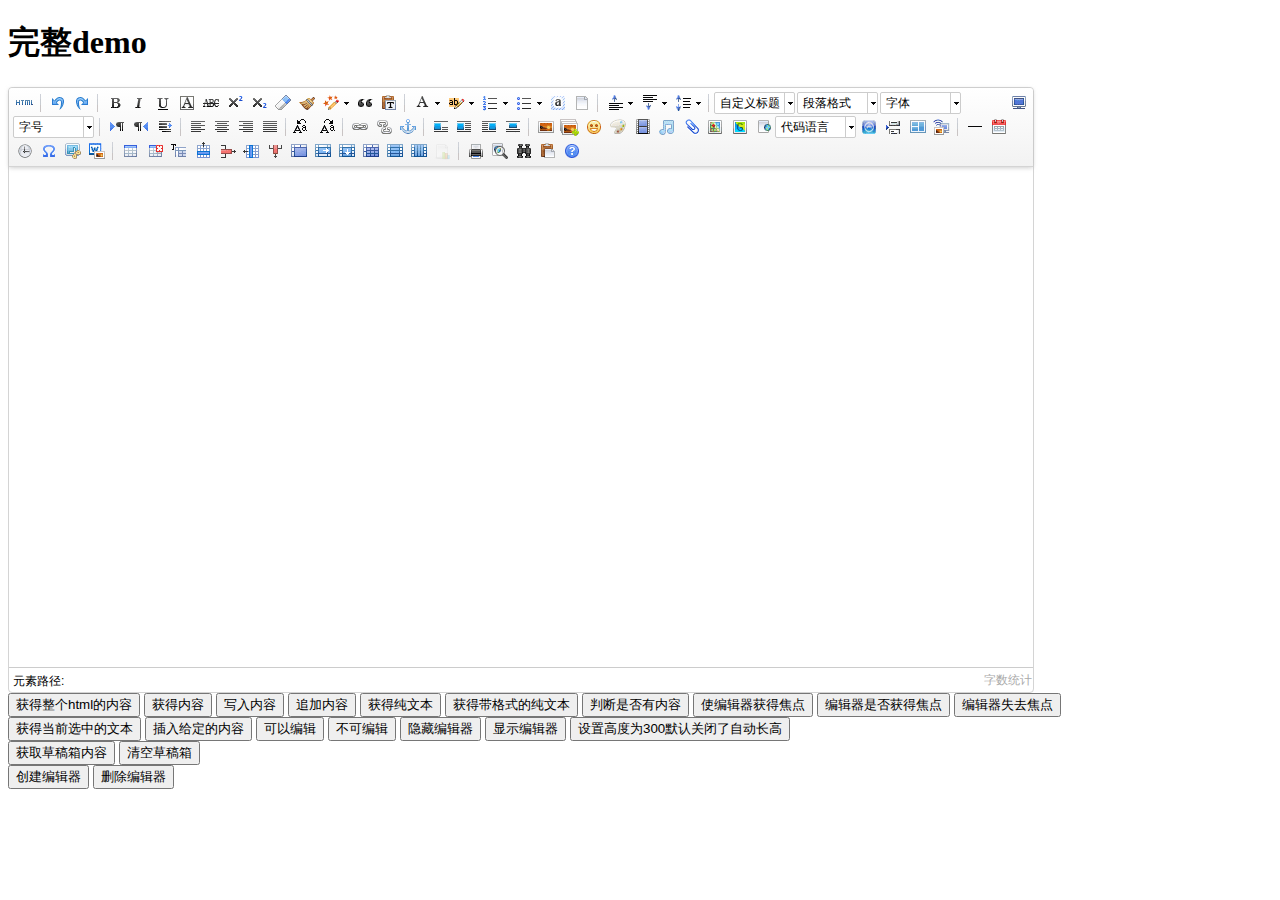
<file: baiduEdit/ue/index.html>
<!DOCTYPE HTML PUBLIC "-//W3C//DTD HTML 4.01 Transitional//EN"
        "http://www.w3.org/TR/html4/loose.dtd">
<html>
<head>
    <title>完整demo</title>
    <meta http-equiv="Content-Type" content="text/html;charset=utf-8"/>
    <script type="text/javascript" charset="utf-8" src="ueditor.config.js"></script>
    <script type="text/javascript" charset="utf-8" src="ueditor.all.min.js"> </script>
    <!--建议手动加在语言，避免在ie下有时因为加载语言失败导致编辑器加载失败-->
    <!--这里加载的语言文件会覆盖你在配置项目里添加的语言类型，比如你在配置项目里配置的是英文，这里加载的中文，那最后就是中文-->
    <script type="text/javascript" charset="utf-8" src="lang/zh-cn/zh-cn.js"></script>

    <style type="text/css">
        div{
            width:100%;
        }
    </style>
</head>
<body>
<div>
    <h1>完整demo</h1>
    <script id="editor" type="text/plain" style="width:1024px;height:500px;"></script>
</div>
<div id="btns">
    <div>
        <button onclick="getAllHtml()">获得整个html的内容</button>
        <button onclick="getContent()">获得内容</button>
        <button onclick="setContent()">写入内容</button>
        <button onclick="setContent(true)">追加内容</button>
        <button onclick="getContentTxt()">获得纯文本</button>
        <button onclick="getPlainTxt()">获得带格式的纯文本</button>
        <button onclick="hasContent()">判断是否有内容</button>
        <button onclick="setFocus()">使编辑器获得焦点</button>
        <button onmousedown="isFocus(event)">编辑器是否获得焦点</button>
        <button onmousedown="setblur(event)" >编辑器失去焦点</button>

    </div>
    <div>
        <button onclick="getText()">获得当前选中的文本</button>
        <button onclick="insertHtml()">插入给定的内容</button>
        <button id="enable" onclick="setEnabled()">可以编辑</button>
        <button onclick="setDisabled()">不可编辑</button>
        <button onclick=" UE.getEditor('editor').setHide()">隐藏编辑器</button>
        <button onclick=" UE.getEditor('editor').setShow()">显示编辑器</button>
        <button onclick=" UE.getEditor('editor').setHeight(300)">设置高度为300默认关闭了自动长高</button>
    </div>

    <div>
        <button onclick="getLocalData()" >获取草稿箱内容</button>
        <button onclick="clearLocalData()" >清空草稿箱</button>
    </div>

</div>
<div>
    <button onclick="createEditor()">
    创建编辑器</button>
    <button onclick="deleteEditor()">
    删除编辑器</button>
</div>

<script type="text/javascript">

    //实例化编辑器
    //建议使用工厂方法getEditor创建和引用编辑器实例，如果在某个闭包下引用该编辑器，直接调用UE.getEditor('editor')就能拿到相关的实例
    var ue = UE.getEditor('editor');


    function isFocus(e){
        alert(UE.getEditor('editor').isFocus());
        UE.dom.domUtils.preventDefault(e)
    }
    function setblur(e){
        UE.getEditor('editor').blur();
        UE.dom.domUtils.preventDefault(e)
    }
    function insertHtml() {
        var value = prompt('插入html代码', '');
        UE.getEditor('editor').execCommand('insertHtml', value)
    }
    function createEditor() {
        enableBtn();
        UE.getEditor('editor');
    }
    function getAllHtml() {
        alert(UE.getEditor('editor').getAllHtml())
    }
    function getContent() {
        var arr = [];
        arr.push("使用editor.getContent()方法可以获得编辑器的内容");
        arr.push("内容为：");
        arr.push(UE.getEditor('editor').getContent());
        alert(arr.join("\n"));
    }
    function getPlainTxt() {
        var arr = [];
        arr.push("使用editor.getPlainTxt()方法可以获得编辑器的带格式的纯文本内容");
        arr.push("内容为：");
        arr.push(UE.getEditor('editor').getPlainTxt());
        alert(arr.join('\n'))
    }
    function setContent(isAppendTo) {
        var arr = [];
        arr.push("使用editor.setContent('欢迎使用ueditor')方法可以设置编辑器的内容");
        UE.getEditor('editor').setContent('欢迎使用ueditor', isAppendTo);
        alert(arr.join("\n"));
    }
    function setDisabled() {
        UE.getEditor('editor').setDisabled('fullscreen');
        disableBtn("enable");
    }

    function setEnabled() {
        UE.getEditor('editor').setEnabled();
        enableBtn();
    }

    function getText() {
        //当你点击按钮时编辑区域已经失去了焦点，如果直接用getText将不会得到内容，所以要在选回来，然后取得内容
        var range = UE.getEditor('editor').selection.getRange();
        range.select();
        var txt = UE.getEditor('editor').selection.getText();
        alert(txt)
    }

    function getContentTxt() {
        var arr = [];
        arr.push("使用editor.getContentTxt()方法可以获得编辑器的纯文本内容");
        arr.push("编辑器的纯文本内容为：");
        arr.push(UE.getEditor('editor').getContentTxt());
        alert(arr.join("\n"));
    }
    function hasContent() {
        var arr = [];
        arr.push("使用editor.hasContents()方法判断编辑器里是否有内容");
        arr.push("判断结果为：");
        arr.push(UE.getEditor('editor').hasContents());
        alert(arr.join("\n"));
    }
    function setFocus() {
        UE.getEditor('editor').focus();
    }
    function deleteEditor() {
        disableBtn();
        UE.getEditor('editor').destroy();
    }
    function disableBtn(str) {
        var div = document.getElementById('btns');
        var btns = UE.dom.domUtils.getElementsByTagName(div, "button");
        for (var i = 0, btn; btn = btns[i++];) {
            if (btn.id == str) {
                UE.dom.domUtils.removeAttributes(btn, ["disabled"]);
            } else {
                btn.setAttribute("disabled", "true");
            }
        }
    }
    function enableBtn() {
        var div = document.getElementById('btns');
        var btns = UE.dom.domUtils.getElementsByTagName(div, "button");
        for (var i = 0, btn; btn = btns[i++];) {
            UE.dom.domUtils.removeAttributes(btn, ["disabled"]);
        }
    }

    function getLocalData () {
        alert(UE.getEditor('editor').execCommand( "getlocaldata" ));
    }

    function clearLocalData () {
        UE.getEditor('editor').execCommand( "clearlocaldata" );
        alert("已清空草稿箱")
    }
</script>
</body>
</html>
</file>
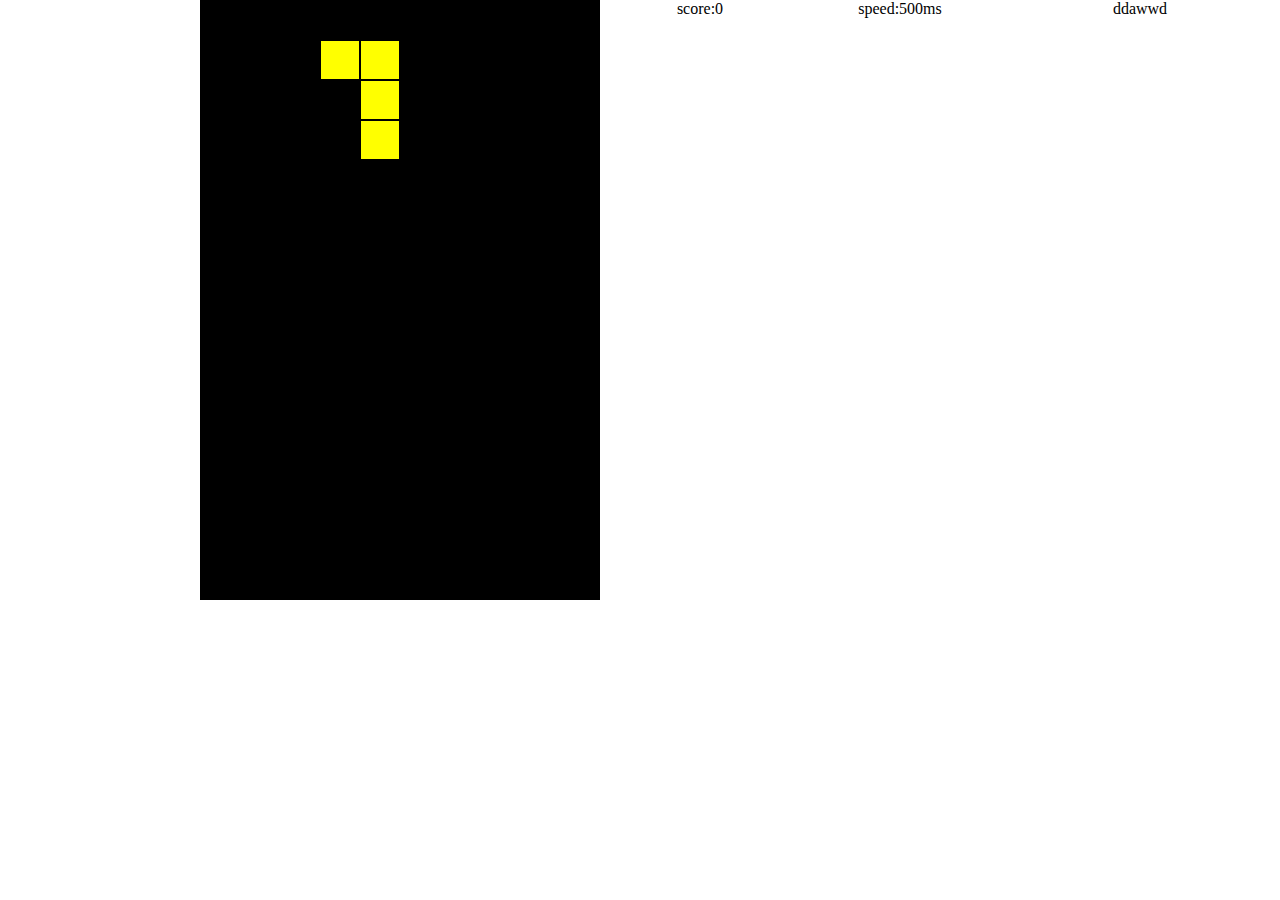
<file: 前端/eluosi/index.html>
﻿<!DOCTYPE HTML PUBLIC "-//W3C//DTD HTML 4.01 Transitional//EN">
<html>
	<head>
		<META http-equiv=Content-Type content="text/html; charset=UTF-8"/>
	</head>
	<style>
		body{margin:0px;text-align:center;}
		.centerdiv{
			border:0px;
			margin-left:200px;
			width:400px;
			height:540px;
			background-color:#000000;
			float:left;
		}
		.rightDiv{
			width:200px;
			float:left;
		}
		.speedDiv{
			width:200px;
			float:left;
		}
		.squareson{
			float:left;
			width:38px;
			border:1px solid #000000;
			height:38px;
			background-color:#ffff00;
		}
		.squaresoff{
			float:left;
			width:40px;
			border:0px;
			height:40px;
			background-color:#000000;
		}
	</style>
<body>
</body>
<script type="text/javascript">
		var Square=function(speed){
			this.statu=0;//记录当前状态
			this.speed=speed||400;//记录当前速度
			this.lockspeed=this.speed;
			this.squareType;//记录方块类型
			this.timeDo=null;//定时下落
			this.keyLock=false;//事件未锁定
			this.score=0;//所得分数
			this.contentDiv=null;
			this.speedDiv=null;
			this.loddingData={arr:null,type:0,x:3,y:0,width:0,height:0};//记录当前类型
			/*初始化数组*/
			this.sqarr=new Array();
			this.linenumber=15;
			this.objs={};//存放对象的地方
			for(var i=0;i<this.linenumber;i++){
				this.sqarr[i]=new Array();
				for(var j=0;j<10;j++){
					this.sqarr[i][j]=0;
				}
			}
			this.sqareDiv=this.createDiv();
		}
		//启动  start
		Square.prototype.start=function(){
			this.createEvent();
			var $this=this;
			this.contentDiv=this.createNode({className:'rightDiv'});
			this.speedDiv=this.createNode({className:'speedDiv'});
			this.contentDiv.innerHTML="score:0";
			this.speedDiv.innerHTML="speed:"+this.speed+"ms";
			this.run();
		}
		//执行 run
		Square.prototype.run=function(){
			this.loddingData=this.createTypeArr();
			if(this.ifIndata()){
				this.showAll();
				this.clearAndShow(null,this.loddingData);
				var obj=this;
				obj.keyLock=false;
				obj.speed=obj.lockspeed;
				obj.timeDo=window.setTimeout(function(){obj.downData(obj);},obj.speed);
			}else{
				var $this=this;
				var button=this.createNode({tagName:'BUTTON',parentNode:$this.contentDiv});
				var textNode=document.createTextNode("重新开始");
				button.appendChild(textNode);
				var obj=this;
				var al=document.createTextNode("click this button to play again!");
				this.contentDiv.appendChild(al);
				button.onclick=function(){
					obj.contentDiv.parentNode.removeChild(obj.contentDiv);
					obj.sqareDiv.parentNode.removeChild(obj.sqareDiv);
					obj.speedDiv.parentNode.removeChild(obj.speedDiv);
					var square=new Square();
					square.start();
				}
			}
		}
		//循环下落  fall down
		Square.prototype.downData=function(obj){
			if(obj.ifIndata()){
				var data=obj.extendData(obj.loddingData,{});
				obj.loddingData.y=obj.loddingData.y+1;
				if(!obj.ifIndata()){
					obj.loddingData=data;
					if(obj.timeDo!=null){
						window.clearTimeout(obj.timeDo);
						obj.timeDo=null;
					}
					obj.indata();
					obj.showAll();
					var line=obj.harvest();
					if(line>0){
						obj.contentDiv.innerHTML="score:"+obj.score;
						obj.speedDiv.innerHTML="speed:"+obj.speed+"ms";
						window.setTimeout(function(){obj.showAll(obj)},50);
					}
					obj.run();
				}else{
					obj.showAll();
					obj.clearAndShow(data,obj.loddingData);
					obj.speedDiv.innerHTML="speed:"+obj.speed+"ms";
					obj.timeDo=window.setTimeout(function(){obj.downData(obj);},obj.speed);
				}
			}else{
				if(obj.timeDo!=null){
					window.clearTimeout(obj.timeDo);
					obj.timeDo=null;
				}
				obj.indata();
				obj.showAll();
				var line=obj.harvest();
				if(line>0){
					obj.contentDiv.innerHTML="score:"+obj.score;
					obj.speedDiv.innerHTML="speed:"+obj.speed+"ms";
					window.setTimeout(function(){obj.showAll(obj)},50);
				}
				obj.run();
			}
		}
		//判断是否可以移动  if can move
		Square.prototype.ifIndata=function(){
			var data=this.loddingData;
			if(data.y<0||this.sqarr.length<data.y+data.height){
				return false;
			}
			if(data.x<0||this.sqarr[0].length<data.x+data.width){
				return false;
			}
			for(var i=0;i<data.height;i++){
				var y=data.y+i;
				var sqarrcopyX=this.sqarr[y];
				for(var j=0;j<data.width;j++){
					var x=data.x+j;
					if(data.arr[i][j]==1&&sqarrcopyX[x]==1){
						return false;
					}
				}
			}
			return true;
		}
		//移动 合并数据
		Square.prototype.indata=function(){
			var data=this.loddingData;
			for(var i=0;i<data.height;i++){
				var y=data.y+i;
				var sqarrcopyX=this.sqarr[y];
				for(var j=0;j<data.width;j++){
					var x=data.x+j;
					if(data.arr[i][j]==1){
						sqarrcopyX[x]=data.arr[i][j];
					}
				}
			}
		}
		//消除合适组合  get the score
		Square.prototype.harvest=function(){
			var sqarr=this.sqarr;
			var line=0;
			for(var i=0;i<sqarr.length;i++){
				var sqarrX=sqarr[i];
				var flag=true;
				for(var j=0;j<sqarrX.length;j++){
					if(sqarrX[j]==0){
						flag=false;
					}
				}
				if(flag){
					sqarr.splice(i,1);
					sqarr.unshift([0,0,0,0,0,0,0,0,0,0]);
					line++;
				}
			}
			switch(line){
				case 1:
					this.score+=10;
					break;
				case 2:
					this.score+=30;
					break;
				case 3:
					this.score+=60;
					break;
				case 4:
					this.score+=100;
					break;
			}
			return line;
		}
		//工具方法 tool
		Square.prototype.cloneArray=function(arr){
			var array=new Array();
			for(var i=0;i<arr.length;i++){
				var yarr=arr[i];
				for(var j=0;j<yarr.length;j++){
					array[i][j]=yarr[i];
				}
			}
			return array;
		}
		//显示当前数据 show data
		Square.prototype.showAll=function(obj){
			var obj=obj||this;
			var sqarr=obj.sqarr;
			for(var i=0;i<sqarr.length;i++){
				var sqarrX=sqarr[i];
				for(var j=0;j<sqarrX.length;j++){
					var node=this.objs["node_"+i+""+j];
					if(sqarrX[j]==0){
						node.className="squaresoff";
					}else{
						node.className="squareson";
					}
				}
			}
		}
		//显示当前方块数据   show array 
		Square.prototype.showArrDIv=function(){
			var data=this.loddingData;
			for(var i=0;i<data.height;i++){
				var y=data.y+i;
				var sqarrcopyX=this.sqarr[y];
				for(var j=0;j<data.width;j++){
					var x=data.x+j;
					if(data.arr[i][j]==1){
						try{
							this.objs["node_"+y+""+x].className="squareson";
						}catch(e){
							alert(y);
						}
					}
				}
			}
		}
		//初始化数据 innit this div
		Square.prototype.createDiv=function(){
			var centerdiv=this.createNode({className:'centerdiv'});
			var sqarr=this.sqarr;
			for(var i=0;i<sqarr.length;i++){
				var sqarrX=sqarr[i];
				for(var j=0;j<sqarrX.length;j++){
					var node=this.createNode({className:'squaresoff',parentNode:centerdiv});
					this.objs["node_"+i+""+j]=node;
				}
			}
			return centerdiv;
		}
		//创建节点   tool
		Square.prototype.createNode=function(option){
			var data=this.extendData({tagName:'DIV',className:'',parentNode:document.body},option || {});
			var node=document.createElement(data.tagName);
			node.className=data.className;
			data.parentNode.appendChild(node);
			return node;
		}
		//数据继承   data inherit
		Square.prototype.extendData=function(initData,optionData){
			var returndata={};
			for(var n in initData){
				if(optionData.hasOwnProperty(n)){
					returndata[n]=optionData[n];
				}else{
					returndata[n]=initData[n];
				}
			}
			return returndata;
		}
		//清楚之前数据，显示当前数据  clear and show data
		Square.prototype.clearAndShow=function(olddata,newdata){
			var data=olddata;
			if(data!=null){
				for(var i=0;i<data.height;i++){
					var y=data.y+i;
					var sqarrcopyX=this.sqarr[y];
					for(var j=0;j<data.width;j++){
						var x=data.x+j;
						if(data.arr[i][j]==1){
							try{
								this.objs["node_"+y+""+x].className="squaresoff";
							}catch(e){
								alert(y);
							}
						}
					}
				}
			}
			data=newdata;
			for(var i=0;i<data.height;i++){
				var y=data.y+i;
				var sqarrcopyX=this.sqarr[y];
				for(var j=0;j<data.width;j++){
					var x=data.x+j;
					if(data.arr[i][j]==1){
						try{
							this.objs["node_"+y+""+x].className="squareson";
						}catch(e){
							alert(y);
						}
					}
				}
			}
		}
		//初始化事件 init Event
		Square.prototype.createEvent=function(){
			var obj=this;
			document.onkeydown=function(e){
				e=e||event;
				var keycode=e.keyCode;
				if(keycode==37){
					var data=obj.extendData(obj.loddingData,{});
					obj.loddingData.x=obj.loddingData.x-1;
					if(obj.loddingData.x<0||!obj.ifIndata()){
						obj.loddingData=data;
					}else{
						obj.clearAndShow(data,obj.loddingData);
					}
				}else if(keycode==38){
					var data=obj.extendData(obj.loddingData,{});
					obj.loddingData=obj.scroll(data);
					if(obj.loddingData.x<0||!obj.ifIndata()){
						obj.loddingData=data;
					}else{
						obj.clearAndShow(data,obj.loddingData);
					}
				}else if(keycode==39){
					var data=obj.extendData(obj.loddingData,{});
					obj.loddingData.x=obj.loddingData.x+1;
					if(!obj.ifIndata()){
						obj.loddingData=data;
					}else{
						obj.clearAndShow(data,obj.loddingData);
					}
				}else if(keycode==40){
					if(!obj.keyLock){
						obj.speed=20;
						obj.keyLock=true;
					}
				}else if(keycode==32){
					if(!obj.keyLock){
						obj.speed=0;
						obj.keyLock=true;
					}
				}
			}
			document.onkeyup=function(e){
				e=e||event;
				var keycode=e.keyCode;
				if(keycode==40){
					obj.speed=obj.lockspeed;
					obj.keyLock=false;
				}
			}
		}
		//获得活动方块  get the square
		Square.prototype.createTypeArr=function(){
			var type=Math.floor(Math.random()*9+1);
			var arr=null;
			switch (type){
				case 1 :
				case 2 :
					arr=[[1,1],[1,1]];
					break;
				case 3 :
					arr=[[1,1,0],[0,1,1]];
					break;
				case 4 :
					arr=[[0,1,1],[1,1,0]];
					break;
				case 5 :
					arr=[[0,1],[1,1],[0,1]];
					break;
				case 6 :
					arr=[[1,0],[1,1],[1,0]];
					break;
				case 7 :
					arr=[[1,1],[1,0],[1,0]];
					break;
				case 8 :
					arr=[[1,1],[0,1],[0,1]];
					break;
				case 9 :
					arr=[[1],[1],[1],[1]];
					break;
				default:
					arr=[[1,1,1,1]];
			}
			var data=this.extendData({arr:null,type:0,x:0,y:0,width:0,height:0},{arr:arr,type:type,x:3,y:0,width:arr[0].length,height:arr.length});
			return data;
		}
		//旋转   round this data
		Square.prototype.scroll=function(data){
			if(data.type==1){
				return data;
			}
			var newarr=new Array(data.width);
			for(var j=0;j<newarr.length;j++){
				newarr[j]=new Array(data.height);
			}
			for(var i=0;i<data.height;i++){
				for(var j=0;j<data.width;j++){
						var nar=newarr[j];
						nar[i]=data.arr[i][j];
				}
			}
			var x0=data.x+data.width/2.0;
			var y0=data.y+data.height/2.0;
			var x=Math.round(x0-y0+data.y*1.0);
			var y=Math.round(-(x-data.x)+data.y);
			for(var i=0;i<data.width;i++){
				newarr[i]=newarr[i].reverse();
			}
			if(newarr[0].length>2){
				x=x-1;
			}
			if(newarr.length<=2){
				y=y+1;
			}
			return this.extendData(data,{arr:newarr,x:x,y:y,width:newarr[0].length,height:newarr.length});
		}
		//开始  start();
		var square=new Square(500);
		square.start();
	</script>
</html>ddawwd
</file>
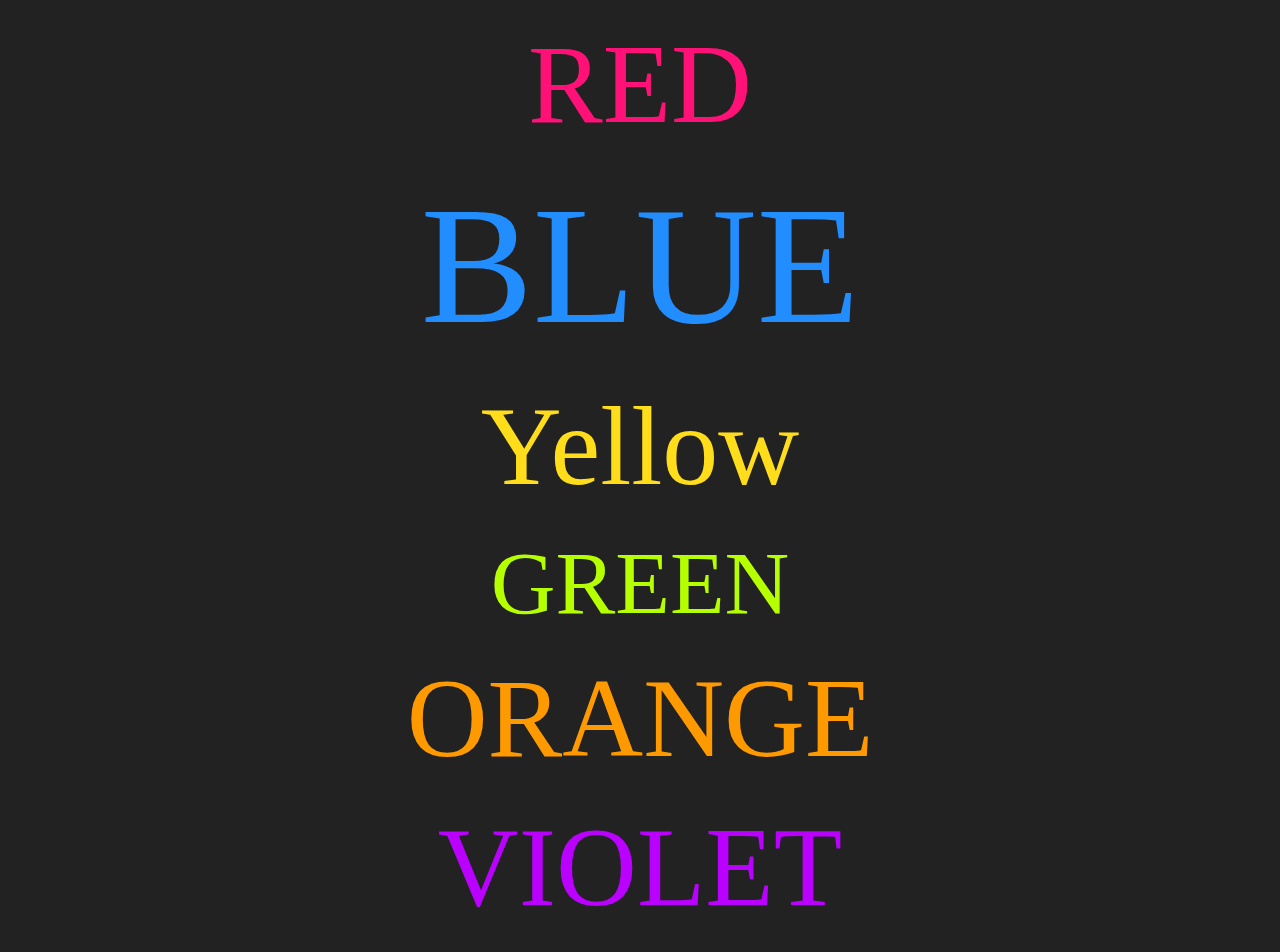
<file: 前端/faguangzi/index.html>
<!DOCTYPE html PUBLIC "-//W3C//DTD XHTML 1.0 Transitional//EN" "http://www.w3.org/TR/xhtml1/DTD/xhtml1-transitional.dtd">
<html xmlns="http://www.w3.org/1999/xhtml">
<head>
<!-- 超酷炫的CSS3发光字体，可自定义喔！！-->
<meta http-equiv="Content-Type" content="text/html; charset=utf-8" />
<title>[CSS3] Neon Glow - CodePen</title>

<link rel="stylesheet" href="./style.css" type="text/css" />

</head>
<body>

	<div id="container">
		<p><a href="#">RED</a></p>
		<p><a href="#">BLUE</a></p>
		<p><a href="#">Yellow</a></p>
		<p><a href="#">GREEN</a></p>
		<p><a href="#">ORANGE</a></p>
		<p><a href="#">VIOLET</a></p>
	</div>

</body>
</html>
</file>
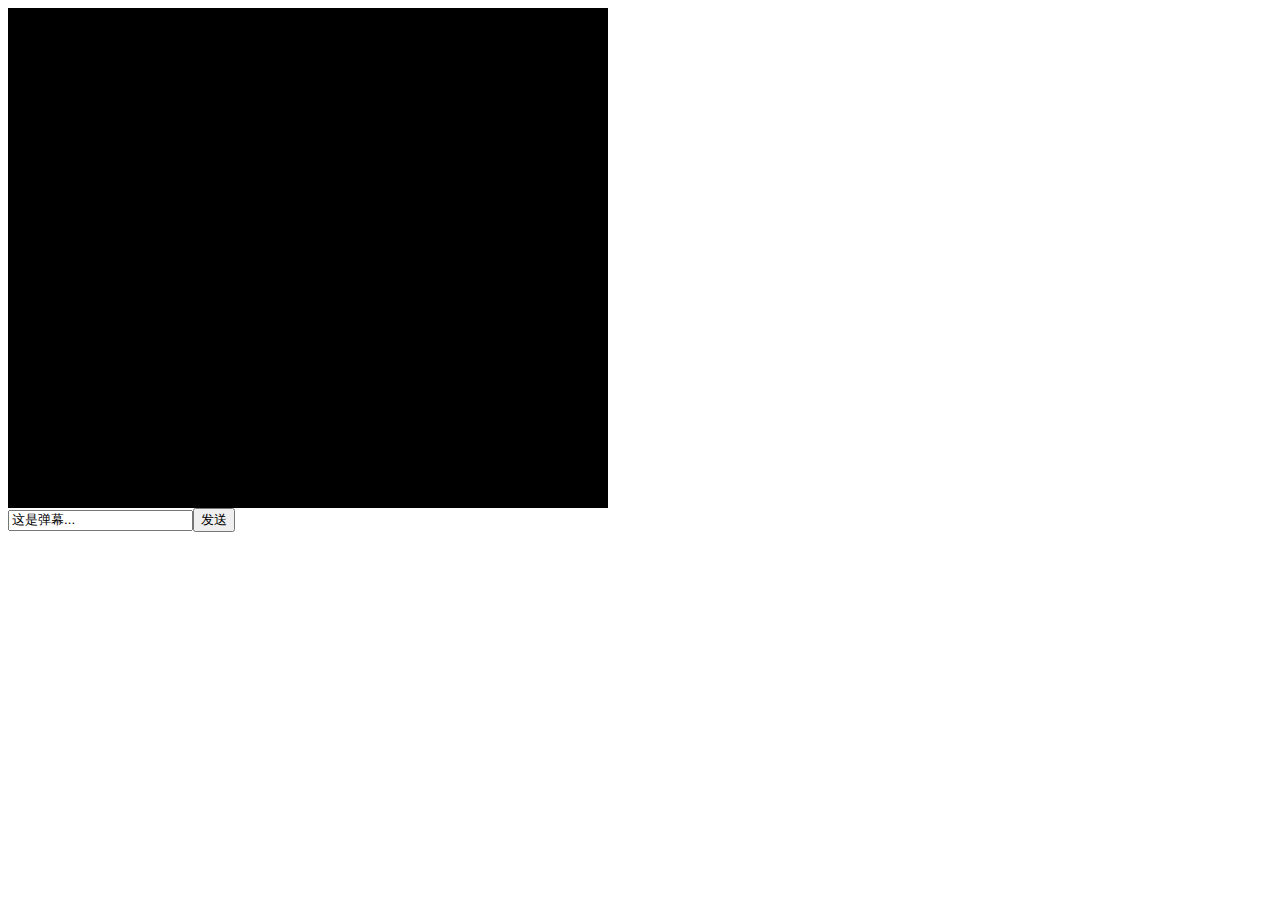
<file: 前端/tanmu/index.html>
﻿<!DOCTYPE HTML PUBLIC "-//W3C//DTD HTML 4.01 Transitional//EN" "http://www.w3.org/TR/html4/loose.dtd">
<html>
 <head>
  <title>javascript弹幕</title>
  <meta http-equiv="Content-Type" content="text/html; charset=gb2312" />
 
    <style>
        #play{
            width:600px;
            height:500px;
            background-color:#000;
        }
         
        #tangmu{
            width:600px;
            height:500px;
            background-color:#fff;
            z-index:9999;
            background-color: rgba(000, 1, 000, 0.1); 
        }
         
        #textStyle{
            position:absolute;
            font-size:24px;
            color:#fff;
        }
    </style>
     
 </head>
 
 <body>
    <div id="play">
        <div id="tangmu">
             
        </div>
    </div>
     
    <input type="text" id="text" value="这是弹幕..."/><input type="button" value="发送" onClick="tangmu();"/>
     
    <script>
        var si;
        function tangmu(){
            clearInterval(si);
            var text = document.getElementById("text");
            var tangmu = document.getElementById("tangmu");
 
            var textStyle="<font id=\"textStyle\">"+text.value+"</font>";
             
            mathHeight = Math.round(Math.random()*tangmu.offsetHeight)+"px";
 
            var textLeft=tangmu.offsetWidth+"px";
             
            tangmu.innerHTML=textStyle;
             
            var textStyleObj = document.getElementById("textStyle");
             
            textStyleObj.style.left=textLeft;
            textStyleObj.style.top=mathHeight;
             
            var x=parseInt(textStyleObj.style.left);
             
            si = setInterval("xunhuan("+x+")",100);
             
        }
        function xunhuan(left){
            var textStyleObj = document.getElementById("textStyle");
            textStyleObj.style.left=left;
             
            var x=parseInt(textStyleObj.style.left);
 
            if(x<textStyleObj.style.width){
                document.getElementById("tangmu").innerHTML="";
                clearInterval(si);
            }else{
                x-=18;
            }
             
            textStyleObj.style.left=x+"px";
        }
    </script>
     
 </body>
 </html>
</file>
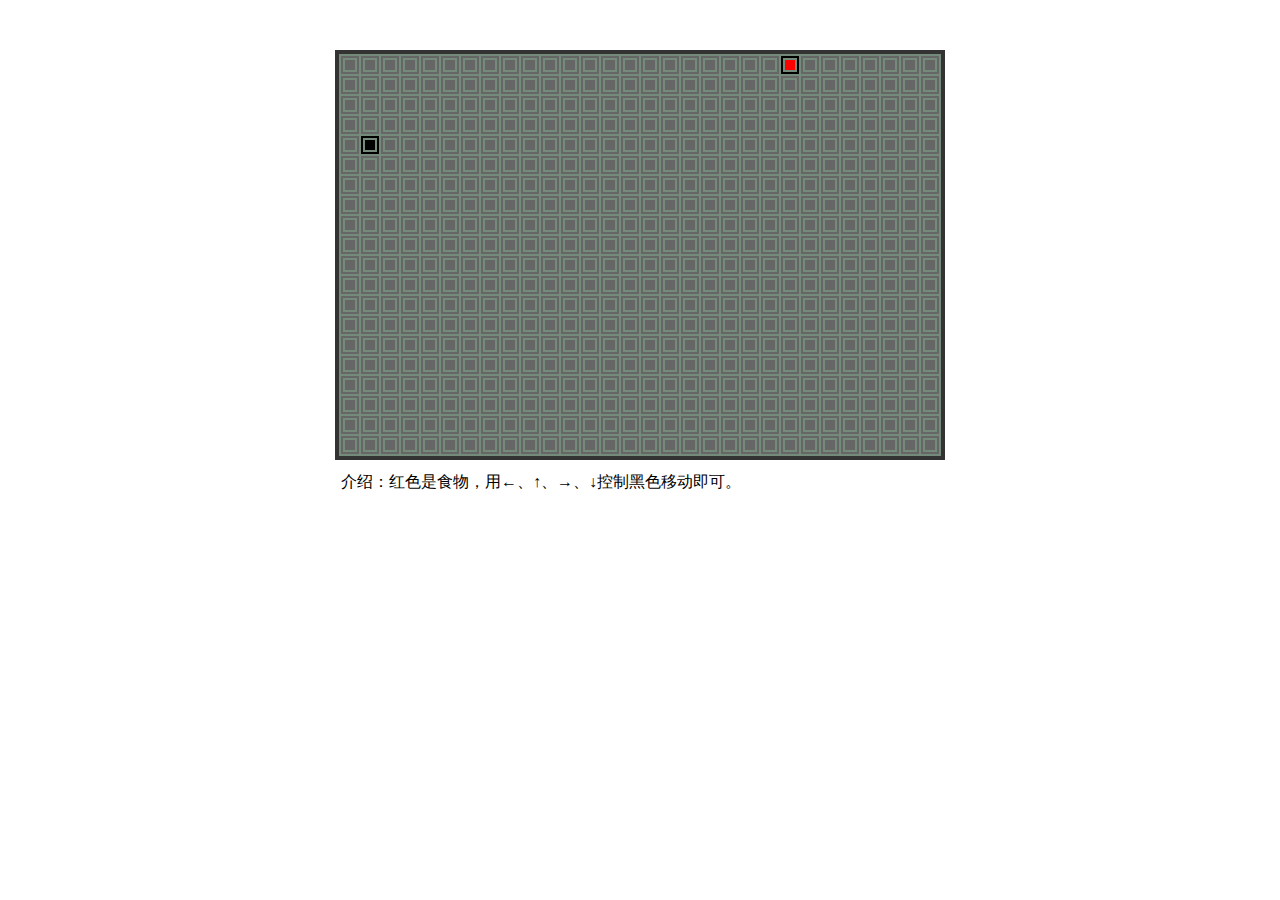
<file: 前端/tanshishe/index.html>
<!DOCTYPE html>
<html lang="en">
<head>
    <meta charset="UTF-8">
    <title>贪吃蛇</title>
    <style>
    *{margin: 0;padding: 0;list-style: none;}
    #wrap{width: 100%;height: 100%;min-width: 660px;}
    #box{width: 598px;height: 398px;margin: 50px auto;background:#748B7B;border: 4px solid #333333;padding: 2px;}
    #main{width: 598px;height: 398px;position: relative;}
    #box span{width: 10px; height: 10px;border: 2px solid #666666;margin: 0 2px 2px 0;position: absolute;padding: 2px;left: 0;top: 0;}
    #box span i{width: 10px; height: 10px;background: #666666;display: block;}
    #box .food{width: 10px; height: 10px;border: 2px solid #000;margin: 0 2px 2px 0;position: absolute;padding: 2px;left: 0;top: 0;}
    #box .food i{background: #F00;}
    #box .snake{width: 10px; height: 10px;border: 2px solid #000;margin: 0 2px 2px 0;position: absolute;padding: 2px;left: 0;top: 0;}
    #box .snake i{background: #000;}
    </style>
    <script>
    window.onload=function(){
        var oBox=document.getElementById('box');
        var oMain=document.getElementById('main');
        var h=30;
        var s=20;
        var aSnakePos=[];
        var aFoodPos=[];
        var timer=null;
        var bOk=false;
        var oldKey=0;
        var bLeft=false,bTop=false,bRight=false,bDown=false;
        var oFragment = document.createDocumentFragment();
        for(var i = 0 ; i < s; i ++) {
            for (var j = 0; j < h; j++) {
                var oSpan = document.createElement('span');
                oSpan.style.top=i*20+'px';
                oSpan.style.left=j*20+'px';
                oSpan.id=toDou(i)+''+toDou(j);
                var oTxt = document.createElement('i');
                oSpan.appendChild(oTxt);
                oFragment.appendChild(oSpan);
            }
        }
        oMain.appendChild(oFragment);

        //两位数补零
        function toDou(n){
            return n<10?'0'+n:''+n;
        }
        //随机食物
        rndFood();
        function rndFood(){
            var a=toDou(rnd(0,s));
            var b=toDou(rnd(0,h));
            var aFPos={left:a,right:b};
            function findArr(obj,arr){
                for (var i = 0; i < arr.length; i++) {
                    if(obj.left==arr[i].left&&obj.right==arr[i].right){
                        a=toDou(rnd(0,s));
                        b=toDou(rnd(0,h));
                    }
                }
                return aFPos={left:a,right:b};
            }
            findArr(aFPos,aSnakePos);
            aFoodPos.push(aFPos);
            var oFood=document.getElementById(a+''+b);
            oFood.className='food';
        }
        //随机蛇
        rndSnake();
        function rndSnake(){
            var a=toDou(rnd(0,20));
            var b=toDou(rnd(0,30));
            aSnakePos.push({left:a,right:b});
        }

        //蛇加样式
        snake();
        function snake(){
            for (var i = 0; i < aSnakePos.length; i++) {
                var a=aSnakePos[i].left;
                var b=aSnakePos[i].right;
                var oSnake=document.getElementById(a+''+b);
                // console.log(a+',,,'+b);
                oSnake.className='snake';
            }

        }
        
        function rnd(n,m){
            return parseInt(Math.random()*(m-n)+n);
        }

        //键盘控制移动
        document.onkeydown=function(ev){
            var oEvent=ev || event;
            bOk=true;
            if (oEvent.keyCode==37&&oldKey!=39) {
                bLeft=true;
                bTop=false;
                bRight=false;
                bDown=false;
            }
            if (oEvent.keyCode==38&&oldKey!=40) {
                bLeft=false;
                bTop=true;
                bRight=false;
                bDown=false;
            }
            if (oEvent.keyCode==39&&oldKey!=37) {
                bLeft=false;
                bTop=false;
                bRight=true;
                bDown=false;
            }
            if (oEvent.keyCode==40&&oldKey!=38) {
                bLeft=false;
                bTop=false;
                bRight=false;
                bDown=true;
            }
            return false;
        }
        var bSnakePos = {};
        
        timer=setInterval(function(){
            if (bOk) {
                //获取出第一个头的位置，进行加减找下一个位置
                var oFirst=aSnakePos[0];
                var lPos=oFirst.left;
                var rPos=oFirst.right;
                //蛇尾
                if(aSnakePos.length==1){
                    lastSnake=oFirst;
                }
                else{
                    lastSnake=aSnakePos.pop();
                    delete bSnakePos[lastSnake.left + ',' + lastSnake.right];
                }
                var oldleft=lastSnake.left;
                var oldright=lastSnake.right;
                var oElement=document.getElementById(lastSnake.left+''+lastSnake.right);
                oElement.className='';
                if(bLeft&&oldKey!=39){
                    oFirst.right=toDou(Number(rPos)-1);
                    if (rPos<=0) {
                        alert('游戏结束');
                        clearInterval(timer);
                        window.location.reload();
                        return false;
                    }
                    oldKey=37;
                }
                if (bTop&&oldKey!=40) {
                    oFirst.left=toDou(Number(lPos)-1);
                    //console.log(lPos);
                    if (lPos<=0) {
                        alert('游戏结束');
                        clearInterval(timer);
                        window.location.reload();
                        return false;
                    }
                    oldKey=38;
                }
                if (bRight&&oldKey!=37) {
                    oFirst.right=toDou(Number(rPos)+1);
                    if (rPos>=29) {
                        alert('游戏结束');
                        clearInterval(timer);
                        window.location.reload();
                        return false;
                    }
                    oldKey=39;
                }
                if (bDown&&oldKey!=38) {
                    oFirst.left=toDou(Number(lPos)+1);
                    if (lPos>=19) {
                        alert('游戏结束');
                        clearInterval(timer);
                        window.location.reload();
                        return false;
                    }
                    oldKey=40;
                }
                if (bSnakePos.hasOwnProperty(oFirst.left + ',' + oFirst.right)) {
                    alert('咬死自己啦，游戏结束');
                    clearInterval(timer);
                    window.location.reload();
                    return false;
                }
                
                if ((oFirst.left==aFoodPos[0].left)&&(oFirst.right==aFoodPos[0].right)) {
                    aSnakePos.unshift({left:oFirst.left,right:oFirst.right});
                    aSnakePos.push({left:oldleft,right:oldright});
                    bSnakePos[oldleft + ',' + oldright] = 1;
                    
                    aFoodPos=[];
                    rndFood();
                }else{
                    aSnakePos.unshift({left:oFirst.left,right:oFirst.right});
                }
                bSnakePos[oFirst.left + ',' + oFirst.right] = 1;
                
                snake();
            }
        },300);

    };
    </script>
</head>
<body>
    <div id="wrap">
        <div id="box">
            <div id="main">
            </div>
            <br />
            <p>介绍：红色是食物，用←、↑、→、↓控制黑色移动即可。</p>
        </div>
    </div>
</body>
</html>
</file>
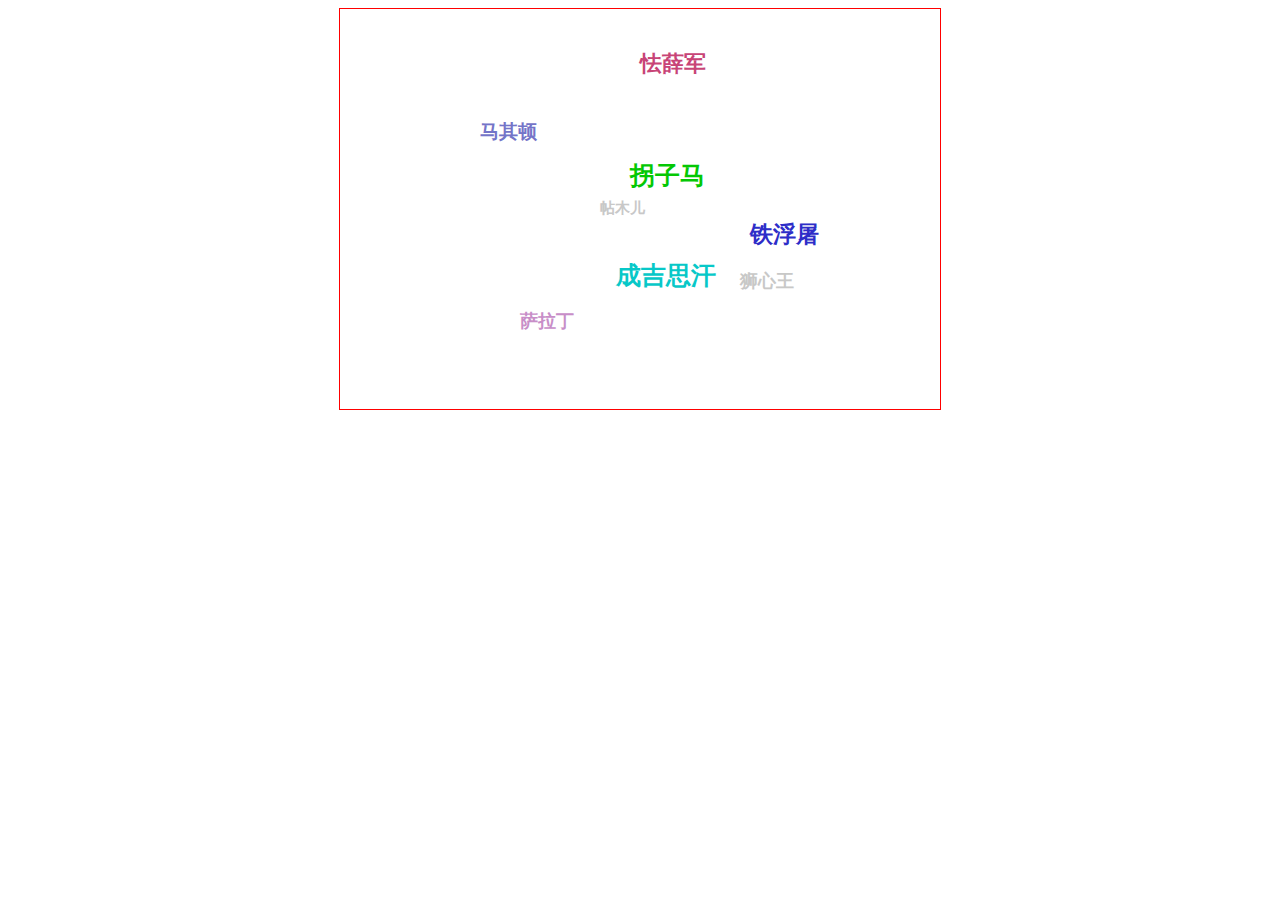
<file: 前端/xuanfuzi/index.html>
<!DOCTYPE html>
<html>
<head lang="en">
    <meta charset="UTF-8">
    <style type="text/css">
        *{
            font-family: '微软雅黑';
            font-weight: bold;
        }
        .center{
            width: 600px;
            height: 400px;
            margin: 0 auto;
            border: 1px red solid;
            text-align: left;
        }
    </style>
    <script>
        window.onload = function () {
            var cc = new CircleCloud('circle');
            cc.run();
        };
    </script>
    <title>球</title>
</head>
<body>
<div style="text-align: center">
    <div class="center" id="circle">

    </div>
</div>
</body>
<script>
/**
 * Created by Administrator on 2014/6/21.
 */
var CircleCloud = function (id) {
    var platform = document.getElementById(id);
    var offsets = {
        top : platform.offsetTop,
        left : platform.offsetLeft,
        width : platform.offsetWidth,
        height : platform.offsetHeight
    };
    var point_status = {
        front : 1,
        behind : -1,
        f2b : 2,
        b2f : 3
    };
    var utils = {
        addListener: function (e, eventName, func, useCapture) {
            /*以W3C为标准*/
            if (e && eventName) {
                eventName = eventName.toLowerCase();
                if (e.addEventListener)
                    e.addEventListener(eventName, func, useCapture);
                else if (e.attachEvent)
                    e.attachEvent('on' + eventName, func);
            }
        },
        switchToCoordinate: function (clientX, clientY) {
            /*将页面上的像素点转换为坐标系对应的值*/
            return {
                X: clientX - offsets.left - offsets.width / 2,
                Y: -(clientY - offsets.top - offsets.height / 2)
            };
        },
        charLeft: function (c, str, len) {
            if(str && c && len){
                for(var i = 0 ; str.length < len ; i++)
                    str = c + str;
                return str;
            }else
                return null;
        },
        calculateZ: function (x, y, r) {
            if (r * r - x * x > y * y)
                return Math.pow((r * r - x * x - y * y), 1 / 2);
            else
                return 0;
        },
        calculateCSSColor: function (z, scolor, p_status) {
            /*算出到屏幕的距离*/
            var screenZ = +(p_status == point_status.front?r-z:z+r);
            if(scolor && !scolor.indexOf('#')){
                var cr = parseInt(scolor.substring(1,3),16),
                    cg = parseInt(scolor.substring(3,5),16),
                    cb = parseInt(scolor.substring(5),16),
                    p = screenZ / (r << 1),
                    max = 200;
                var newR = Math.min(Math.round(cr + max * p), max),
                    newG = Math.min(Math.round(cg + max * p), max),
                    newB = Math.min(Math.round(cb + max * p), max);

                return '#'+utils.charLeft('0',newR.toString(16),2)+
                           utils.charLeft('0',newG.toString(16),2)+
                           utils.charLeft('0',newB.toString(16),2);
            }
        },
        calculateCSSFontSize: function (z, p_status) {
            var screenZ = (p_status == point_status.front?r+z:r-z),
                maxSize = 25,
                minSize = 15;

            return Math.round(minSize + (maxSize - minSize)*(screenZ / (r << 1))) + 'px';
        }
    };

    var r = 0.8 * offsets.height/2/*环绕半径*/,
        k = 0.03,/*速度比例参数*/
        speed = 0/*速度*/,
        tick = 30/*重新渲染周期，单位：ms*/,
        vector = {X : 0, Y : 0},
        default_color = '#00FF00',
        point_info = new Array(),
        point_list = [{text: '成吉思汗', margin_top: 250, margin_left: 276, point_status: point_status.front, color: '#00FFFF'},
                      {text: '帖木儿', margin_top: 190, margin_left: 260, point_status: point_status.behind, color: '#CCCC00'},
                      {text: '怯薛军', margin_top: 40, margin_left: 300, point_status: point_status.front, color: '#FF0033'},
                      {text: '马其顿', margin_top: 110, margin_left: 140, point_status: point_status.behind, color: '#000066'},
                      {text: '萨拉丁', margin_top: 300, margin_left: 180, point_status: point_status.behind, color: '#990066'},
                      {text: '狮心王', margin_top: 260, margin_left: 400, point_status: point_status.behind, color: '#99CC33'},
                      {text: '铁浮屠', margin_top: 210, margin_left: 410, point_status: point_status.front, color: '#0000FF'},
                      {text: '拐子马', margin_top: 150, margin_left: 290, point_status: point_status.front, color: default_color}
                      ];
    
    var draw = function () {
        /*根据速度 获得下一个tick后的坐标*/
        var copy_speed = +speed,
            copy_vector = {X : vector.X, Y : vector.Y};
        for(var t=0 ; t < point_info.length ; t++){
            var newTop,newRight,newBottom,newLeft, p;

            var point = utils.switchToCoordinate(offsets.left + point_info[t]['margin_left'] + point_info[t].self_width/2,
                                                 offsets.top + point_info[t]['margin_top'] + point_info[t].self_height/2),
                vp = utils.calculateZ(point['X'], point['Y'], r);

            if(!vp) {
                p = -point_info[t]['pre_p'];
                point_info[t]['point_status'] *= -1;
            }else
                p = vp/r;
            p *= point_info[t]['point_status'];

            point_info[t]['margin_top'] = newTop = point_info[t]['margin_top'] - copy_vector['Y'] * k * p;
            point_info[t]['margin_right'] = newRight = point_info[t]['margin_right'] - copy_vector['X'] * k * p;
            point_info[t]['margin_bottom'] = newBottom = point_info[t]['margin_bottom'] + copy_vector['Y'] * k * p;
            point_info[t]['margin_left'] = newLeft = point_info[t]['margin_left'] + copy_vector['X'] * k * p;
            point_info[t]['pre_p'] = p;
            point_info[t]['self']['margin'] = newTop + 'px ' + newRight + 'px ' + newBottom + 'px ' + newLeft + 'px';

            var target = document.getElementById('text_'+t);
            target.style.color = utils.calculateCSSColor(vp, point_info[t].color, point_info[t].point_status);
            target.style.fontSize = utils.calculateCSSFontSize(vp, point_info[t].point_status);
            target.style.margin = point_info[t]['self']['margin'];

        }
    };

    var mouseHandler = {
        mouseMove : function (e) {
            vector = utils.switchToCoordinate(e.clientX, e.clientY);
        },
        mouseOut : function (e) {
            /*鼠标移除后减速*/
            var slowInterval = setInterval(function () {
                if(vector.X == 0 && vector.Y == 0) {
                    window.clearInterval(slowInterval);
                }else{
                    var newX = 0, newY = 0, cx = 10, cy = Math.abs(10*vector.Y/vector.X);
                    if(Math.abs(vector.X) >= cx){
                        if(vector.X > 0)
                            newX = vector.X - cx;
                        else
                            newX = vector.X + cx;
                    }

                    if(Math.abs(vector.Y) >= cy){
                        if(vector.Y > 0)
                            newY = vector.Y - cy;
                        else
                            newY = vector.Y + cy;
                    }
                    vector = {X : newX, Y : newY};
                }
            }, tick * 3.0/*减速参数*/);
        }
    };

    return {
        run : function () {
            if(platform){
                /*添加鼠标事件*/
                utils.addListener(platform,'mousemove',mouseHandler.mouseMove,false);
                utils.addListener(platform,'mouseout',mouseHandler.mouseOut,false);

                /*创建DOM内元素*/
                for(var i=0 ; i < point_list.length ; i++){
                    var new_span = document.createElement('span');
                    new_span.innerHTML = point_list[i]['text'];
                    new_span.setAttribute('id','text_'+i);
                    new_span.setAttribute('class','text');
                    new_span.setAttribute('style','position: absolute;');
                    platform.appendChild(new_span);
                }
                /*初始化值*/
                var texts = document.getElementsByClassName('text');
                for(var i=0 ; i < texts.length ; i++){
                    var info = {
                        self : texts[i],
                        self_height : texts[i].clientHeight,
                        self_width : texts[i].clientWidth,
                        self_id : texts[i]['id']
                    };

                    var the_point = point_list[+texts[i]['id'].split('_')[1]];
                    info.margin_top = the_point.margin_top;
                    info.margin_left = the_point.margin_left;
                    info.margin_right = offsets.width - info.margin_left - info.self_width;
                    info.margin_bottom = offsets.height - info.margin_top - info.self_height;
                    info.point_status = the_point.point_status;
                    info.color = the_point.color;
                    point_info.push(info);

                    texts[i].setAttribute('style','margin: '+info.margin_top+'px '+
                                                             info.margin_right+'px '+
                                                             info.margin_bottom+'px '+
                                                             info.margin_left+'px;position: absolute;');

                    var init_xy = utils.switchToCoordinate(offsets.left + info.margin_left + info.self_width/2,
                                                         offsets.top + info.margin_top + info.self_height/2),
                        z = utils.calculateZ(init_xy.X, init_xy.Y, r);
                    texts[i].style.color = utils.calculateCSSColor(z, info.color, info.point_status);
                    texts[i].style.fontSize = utils.calculateCSSFontSize(z, info.point_status);
                }

                setInterval(function () {
                    draw();
                },tick);
            }
        }
    };
}
</script>
</html>
</file>
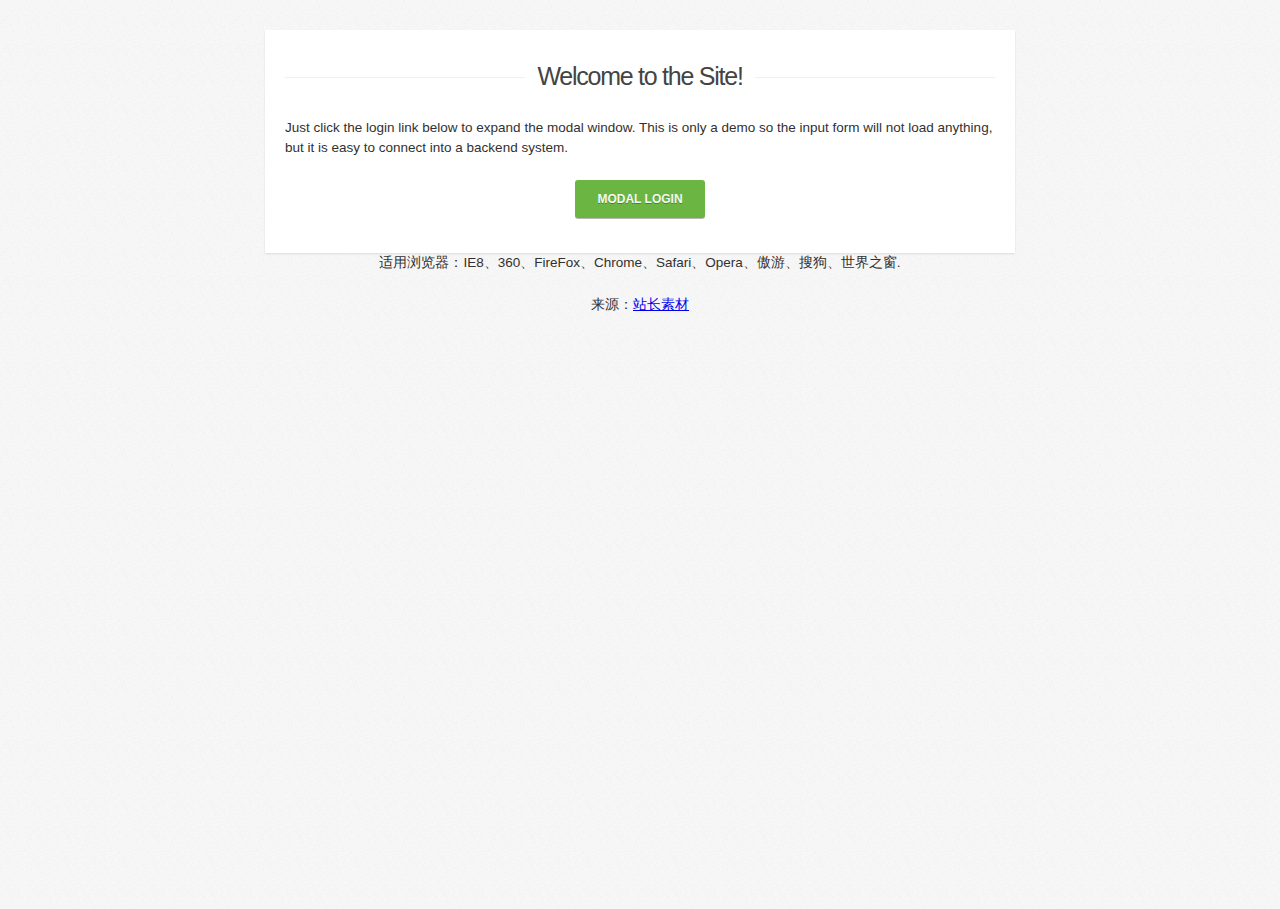
<file: 弹框/jiaoben1411/jiaoben1411/index.html>
<!doctype html>
<html lang="en-US">
<head>
  <meta http-equiv="Content-Type" content="text/html;charset=utf-8">
  <title>jQuery模态窗口登陆效果 - 站长素材</title>
  <link rel="stylesheet" type="text/css" media="all" href="style.css">
  <script type="text/javascript" src="js/jquery-1.9.1.min.js"></script>
  <script type="text/javascript" charset="utf-8" src="js/jquery.leanModal.min.js"></script>
</head>

<body>
  <div id="w">
    <div id="content">
      <h1>Welcome to the Site!</h1>
      <p>Just click the login link below to expand the modal window. This is only a demo so the input form will not load anything, but it is easy to connect into a backend system.</p>
      <center><a href="#loginmodal" class="flatbtn" id="modaltrigger">Modal Login</a></center>
    </div>
  </div>
  <div id="loginmodal" style="display:none;">
    <h1>User Login</h1>
    <form id="loginform" name="loginform" method="post" action="index.html">
      <label for="username">Username:</label>
      <input type="text" name="username" id="username" class="txtfield" tabindex="1">
      
      <label for="password">Password:</label>
      <input type="password" name="password" id="password" class="txtfield" tabindex="2">
      
      <div class="center"><input type="submit" name="loginbtn" id="loginbtn" class="flatbtn-blu hidemodal" value="Log In" tabindex="3"></div>
    </form>
  </div>
<script type="text/javascript">
$(function(){
  $('#loginform').submit(function(e){
    return false;
  });
  
  $('#modaltrigger').leanModal({ top: 110, overlay: 0.45, closeButton: ".hidemodal" });
});
</script>
<div style="text-align:center;clear:both">
<p>适用浏览器：IE8、360、FireFox、Chrome、Safari、Opera、傲游、搜狗、世界之窗. </p>
<p>来源：<a href="http://sc.chinaz.com/" target="_blank">站长素材</a></p>
</div>
</body>
</html>
</file>
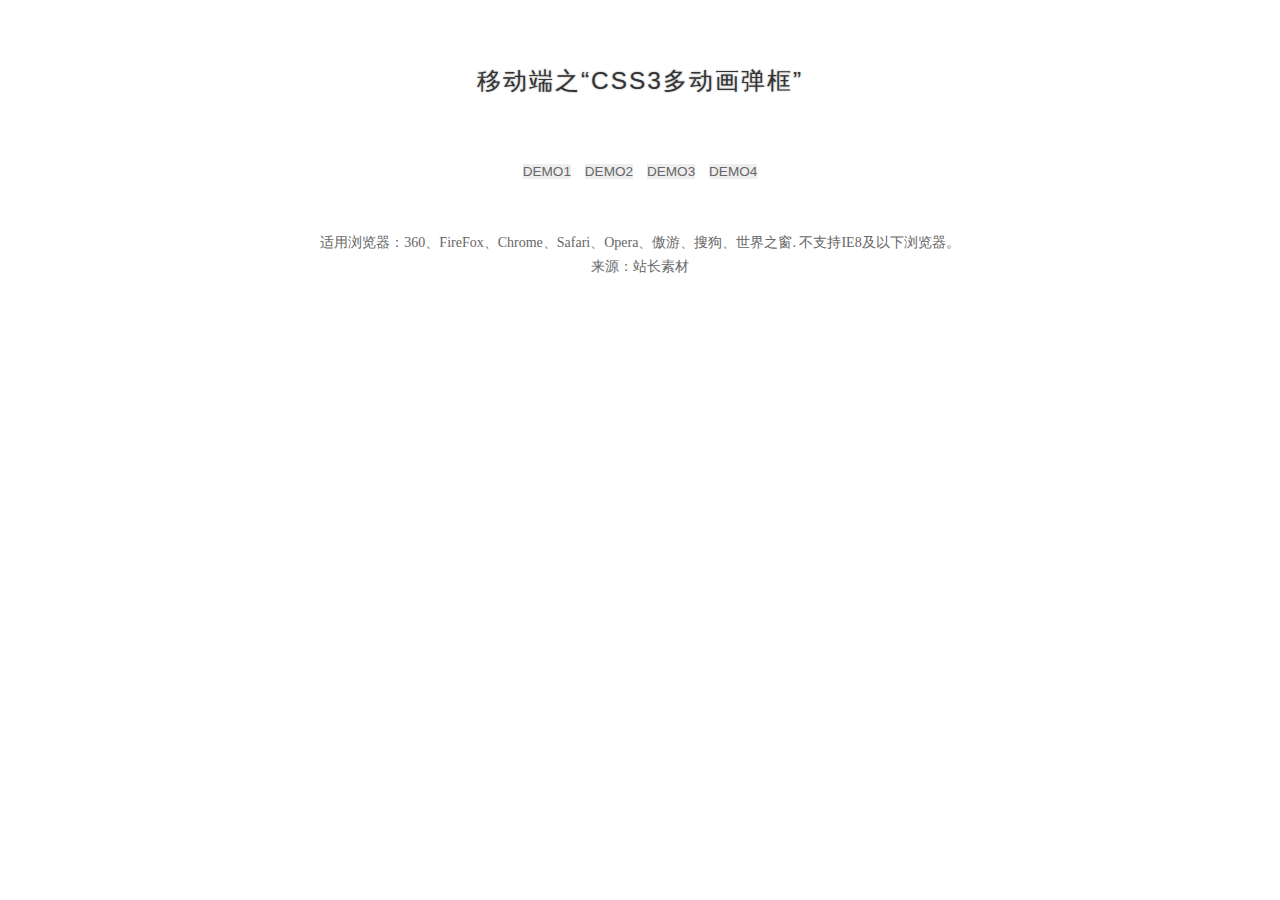
<file: 弹框/jiaoben2491/jiaoben2491/index.html>
<!DOCTYPE html PUBLIC "-//W3C//DTD XHTML 1.0 Transitional//EN" "http://www.w3.org/TR/xhtml1/DTD/xhtml1-transitional.dtd">
<html xmlns="http://www.w3.org/1999/xhtml">
<head>
<meta http-equiv="Content-Type" content="text/html; charset=gb2312" />
<meta name="viewport" content="width=device-width, initial-scale=1, maximum-scale=1, user-scalable=no">
<meta name="apple-mobile-web-app-capable" content="yes">  
<meta name="apple-mobile-web-app-status-bar-style" content="black">  
<meta content="telephone=no" name="format-detection">
<title>jQuery+CSS3������������� - վ���ز�</title>

<link rel="stylesheet" href="css/common.css"/>

<script type="text/javascript" src="js/jquery.min.js"></script>
<script type="text/javascript">
var w,h,className;
function getSrceenWH(){
	w = $(window).width();
	h = $(window).height();
	$('#dialogBg').width(w).height(h);
}

window.onresize = function(){  
	getSrceenWH();
}  
$(window).resize();  

$(function(){
	getSrceenWH();
	
	//��ʾ����
	$('.box a').click(function(){
		className = $(this).attr('class');
		$('#dialogBg').fadeIn(300);
		$('#dialog').removeAttr('class').addClass('animated '+className+'').fadeIn();
	});
	
	//�رյ���
	$('.claseDialogBtn').click(function(){
		$('#dialogBg').fadeOut(300,function(){
			$('#dialog').addClass('bounceOutUp').fadeOut();
		});
	});
});
</script>
</head>
<body>

<div id="wrapper">

	<header><h2>�ƶ���֮��CSS3�ද������</h2></header>
	
	<div class="box">
		<div class="demo">
			<a href="javascript:;" class="bounceIn">DEMO1</a>
			<a href="javascript:;" class="rollIn">DEMO2</a>
			<a href="javascript:;" class="bounceInDown">DEMO3</a>
			<a href="javascript:;" class="flipInX">DEMO4</a>
		</div>
		
		<div id="dialogBg"></div>
		<div id="dialog" class="animated">
			<img class="dialogIco" width="50" height="50" src="images/ico.png" alt="" />
			<div class="dialogTop">
				<a href="javascript:;" class="claseDialogBtn">�ر�</a>
			</div>
			<form action="" method="post" id="editForm">
				<ul class="editInfos">
					<li><label><font color="#ff0000">* </font>�ǳƣ�<input type="text" name="" required value="" class="ipt" /></label></li>
					<li><label><font color="#ff0000">* </font>�ֻ���<input type="text" name="" required value="" class="ipt" /></label></li>
					<li><label><font color="#ff0000">* </font>��ַ��<input type="text" name="" required value="" class="ipt" /></label></li>
					<li><input type="submit" value="ȷ���ύ" class="submitBtn" /></li>
				</ul>
			</form>
		</div>
	</div>
	
</div>
<div style="text-align:center;margin:50px 0; font:normal 14px/24px 'MicroSoft YaHei';">
<p>�����������360��FireFox��Chrome��Safari��Opera�����Ρ��ѹ�������֮��. ��֧��IE8�������������</p>
<p>��Դ��<a href="http://sc.chinaz.com/" target="_blank">վ���ز�</a></p>
</div>
</body>
</html>
</file>
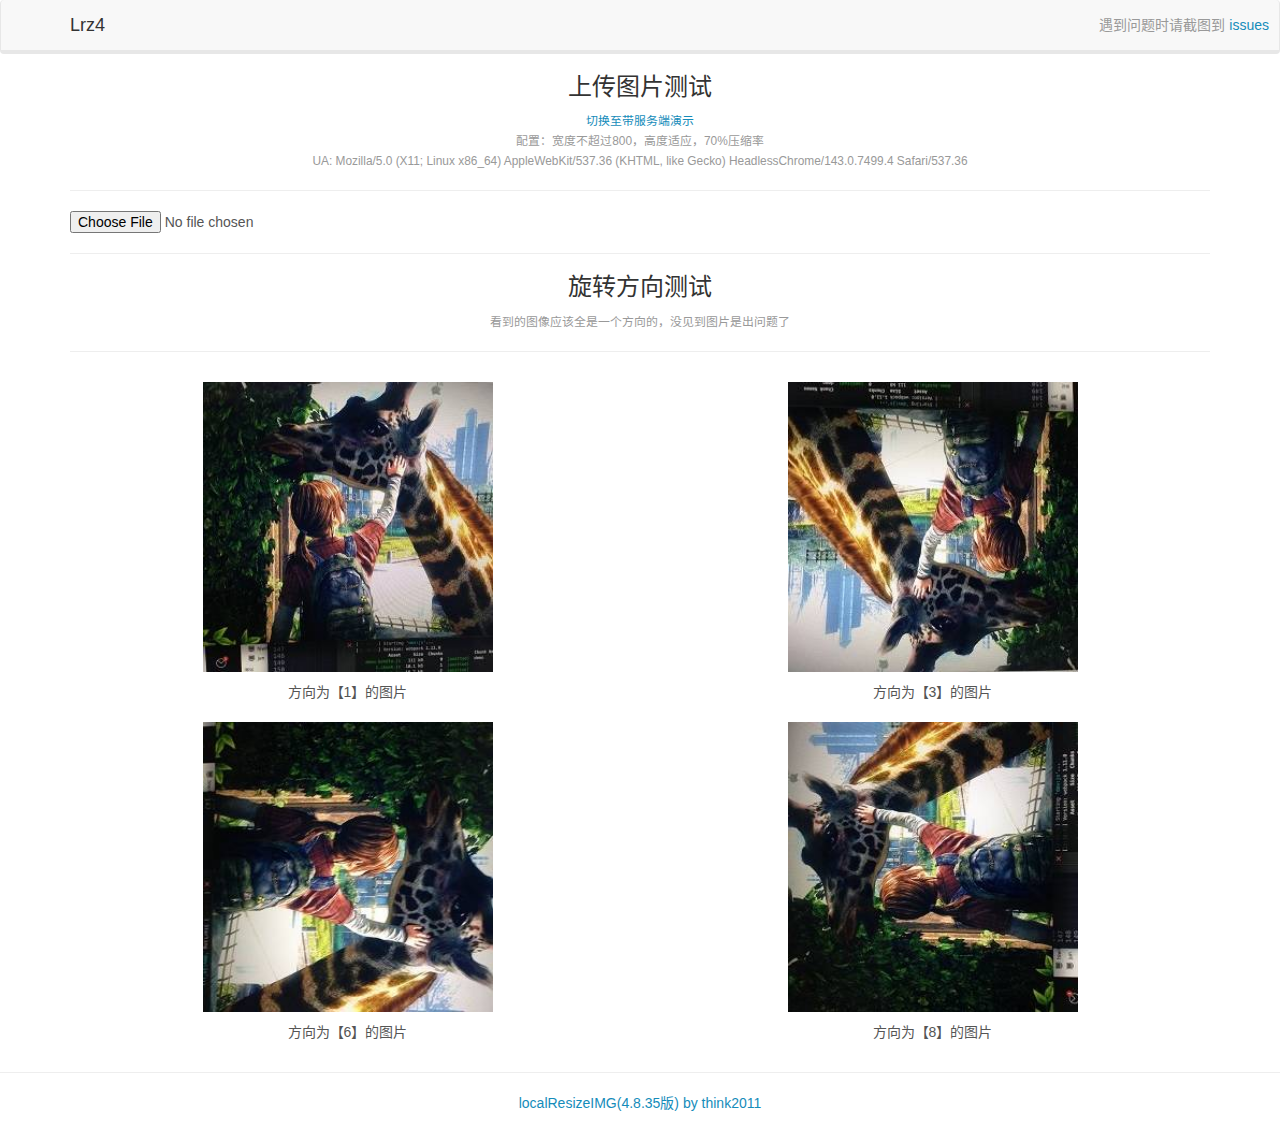
<file: qdupload/localResizeIMG-4.9.35/localResizeIMG-4.9.35/test/index.html>
<!doctype html>
<html lang="zh-cn">
<meta name="viewport" content="width=device-width, user-scalable=no">
<head>
    <meta charset="UTF-8">
    <title>lrz4 demo&test</title>

    <link rel="stylesheet" href="../src/lib/bootstrap.min.css?v=1e35cd1"/>
    <style>
        img {
            width: 100%;
            max-width: 320px;
            padding: 10px 15px;
        }

        .tip {
            position: relative;
            top: 15px;
            right: 10px;
        }
    </style>
</head>
<body>
<div class="navbar navbar-default">
    <div class="pull-right tip text-muted">遇到问题时请截图到 <a
            href="https://github.com/think2011/localResizeIMG/issues">issues</a>
    </div>
    <div class="container">
        <div class="navbar-header">
            <a href="./" class="navbar-brand">Lrz4</a>
        </div>
    </div>
</div>

<div class="container">

    <div class="row">
        <div class="col-xs-12 text-center">
            <h3 style="margin-top: 0;">上传图片测试</h3>
            <small><a href="server.html">切换至带服务端演示</a></small>
            <br>
            <small class="text-muted">配置：宽度不超过800，高度适应，70%压缩率</small>
            <br>
            <small class="text-muted UA">UA</small>
            <hr/>
        </div>

        <div id="upload-container" class="col-xs-12 text-center">
            <input accept="image/*" type="file"/>
        </div>

        <div class="col-xs-12 text-center">
            <hr/>
            <h3>旋转方向测试</h3>
            <small class="text-muted">看到的图像应该全是一个方向的，没见到图片是出问题了</small>
            <hr/>
        </div>

        <div class="col-xs-6 text-center">
            <img data-src="img/orientation_1.JPG?v=49ec2ec"
                 src="http://placehold.it/1x1" alt="点击载入"/>

            <p>方向为【1】的图片</p>
        </div>
        <div class="col-xs-6 text-center">
            <img data-src="img/orientation_3.JPG?v=c393d29"
                 src="http://placehold.it/1x1" alt="点击载入"/>

            <p>方向为【3】的图片</p>
        </div>
        <div class="col-xs-6 text-center">
            <img data-src="img/orientation_6.JPG?v=cd9d967"
                 src="http://placehold.it/1x1" alt="点击载入"/>

            <p>方向为【6】的图片</p>
        </div>
        <div class="col-xs-6 text-center">
            <img data-src="img/orientation_8.JPG?v=619646c"
                 src="http://placehold.it/1x1" alt="点击载入"/>

            <p>方向为【8】的图片</p>
        </div>
    </div>
</div>

<footer class="text-center">
    <hr/>
    <p class="text-muted"><a href="https://github.com/think2011/localResizeIMG">
        localResizeIMG(<span id="version"></span>版) by think2011</a>
    </p>
</footer>


<script src="../dist/lrz.bundle.js?v=09bcc24"></script>
<script src="./index.js?v=27ce5f7"></script>
</body>
</html>
</file>
<file: 前端/faguangzi/style.css>
/*setup*/
*{
  margin: 0;
  padding: 0;
}

@font-face {
  font-family: 'Monoton';
  font-style: normal;
  font-weight: 400;
  src: local('Monoton'), local('Monoton-Regular'), url(http://themes.googleusercontent.com/static/fonts/monoton/v4/AKI-lyzyNHXByGHeOcds_w.woff) format('woff');
}

@font-face {
  font-family: 'Iceland';
  font-style: normal;
  font-weight: 400;
  src: local('Iceland'), local('Iceland-Regular'), url(http://themes.googleusercontent.com/static/fonts/iceland/v3/F6LYTZLHrG9BNYXRjU7RSw.woff) format('woff');
}

@font-face {
  font-family: 'Pacifico';
  font-style: normal;
  font-weight: 400;
  src: local('Pacifico Regular'), local('Pacifico-Regular'), url(http://themes.googleusercontent.com/static/fonts/pacifico/v5/yunJt0R8tCvMyj_V4xSjafesZW2xOQ-xsNqO47m55DA.woff) format('woff');
}

@font-face {
  font-family: 'PressStart';
  font-style: normal;
  font-weight: 400;
  src: local('Press Start 2P'), local('PressStart2P-Regular'), url(http://themes.googleusercontent.com/static/fonts/pressstart2p/v2/8Lg6LX8-ntOHUQnvQ0E7o3dD2UuwsmbX3BOp4SL_VwM.woff) format('woff');
}

@font-face {
  font-family: 'Audiowide';
  font-style: normal;
  font-weight: 400;
  src: local('Audiowide'), local('Audiowide-Regular'), url(http://themes.googleusercontent.com/static/fonts/audiowide/v2/8XtYtNKEyyZh481XVWfVOj8E0i7KZn-EPnyo3HZu7kw.woff) format('woff');
}

@font-face {
  font-family: 'Vampiro One';
  font-style: normal;
  font-weight: 400;
  src: local('Vampiro One'), local('VampiroOne-Regular'), url(http://themes.googleusercontent.com/static/fonts/vampiroone/v3/Ho2Xld8UbQyBA8XLxF1_NYbN6UDyHWBl620a-IRfuBk.woff) format('woff');
}

body{
  background-color: #222222;
}

#container{
  width:500px;
  margin:auto;
}


/*neeeeoooon*/
p{
  text-align:center;
  font-size:7em;
  margin:20px 0 20px 0; 
}

a{
  text-decoration:none; 
  -webkit-transition: all 0.5s;
  -moz-transition: all 0.5s;
  transition: all 0.5s;
}

p:nth-child(1) a{
  color:#FF1177;
  font-family:Monoton;
}
p:nth-child(1) a:hover{
  -webkit-animation: neon1 1.5s ease-in-out infinite alternate;
  -moz-animation: neon1 1.5s ease-in-out infinite alternate;
  animation: neon1 1.5s ease-in-out infinite alternate; 
}

p:nth-child(2) a{
  font-size:1.5em;
  color:#228DFF;
  font-family:Iceland;
}
p:nth-child(2) a:hover{
  -webkit-animation: neon2 1.5s ease-in-out infinite alternate;
  -moz-animation: neon2 1.5s ease-in-out infinite alternate;
  animation: neon2 1.5s ease-in-out infinite alternate;
}

p:nth-child(3) a{
  color:#FFDD1B;
  font-family:Pacifico;
}
p:nth-child(3) a:hover{ 
  -webkit-animation: neon3 1.5s ease-in-out infinite alternate;
  -moz-animation: neon3 1.5s ease-in-out infinite alternate;
  animation: neon3 1.5s ease-in-out infinite alternate; 
}

p:nth-child(4) a{
  color:#B6FF00;
  font-family:PressStart;
  font-size:0.8em;
}
p:nth-child(4) a:hover{
  -webkit-animation: neon4 1.5s ease-in-out infinite alternate;
  -moz-animation: neon4 1.5s ease-in-out infinite alternate;
  animation: neon4 1.5s ease-in-out infinite alternate;
}

p:nth-child(5) a{
  color:#FF9900;
  font-family:Audiowide;
}
p:nth-child(5) a:hover{
  -webkit-animation: neon5 1.5s ease-in-out infinite alternate;
  -moz-animation: neon5 1.5s ease-in-out infinite alternate;
  animation: neon5 1.5s ease-in-out infinite alternate; 
}

p:nth-child(6) a{
  color:#BA01FF;
  font-family:Vampiro One;
}
p:nth-child(6) a:hover{
  -webkit-animation: neon6 1.5s ease-in-out infinite alternate;
  -moz-animation: neon6 1.5s ease-in-out infinite alternate;
  animation: neon6 1.5s ease-in-out infinite alternate;
}

p a:hover{
color:#ffffff;  
}



/*glow for webkit*/
@-webkit-keyframes neon1 {
  from {
    text-shadow: 0 0 10px #fff,
               0 0 20px  #fff,
               0 0 30px  #fff,
               0 0 40px  #FF1177,
               0 0 70px  #FF1177,
               0 0 80px  #FF1177,
               0 0 100px #FF1177,
               0 0 150px #FF1177;
  }
  to {
    text-shadow: 0 0 5px #fff,
               0 0 10px #fff,
               0 0 15px #fff,
               0 0 20px #FF1177,
               0 0 35px #FF1177,
               0 0 40px #FF1177,
               0 0 50px #FF1177,
               0 0 75px #FF1177;
  }
}

@-webkit-keyframes neon2 {
  from {
    text-shadow: 0 0 10px #fff,
               0 0 20px  #fff,
               0 0 30px  #fff,
               0 0 40px  #228DFF,
               0 0 70px  #228DFF,
               0 0 80px  #228DFF,
               0 0 100px #228DFF,
               0 0 150px #228DFF;
  }
  to {
    text-shadow: 0 0 5px #fff,
               0 0 10px #fff,
               0 0 15px #fff,
               0 0 20px #228DFF,
               0 0 35px #228DFF,
               0 0 40px #228DFF,
               0 0 50px #228DFF,
               0 0 75px #228DFF;
  }
}

@-webkit-keyframes neon3 {
  from {
    text-shadow: 0 0 10px #fff,
               0 0 20px  #fff,
               0 0 30px  #fff,
               0 0 40px  #FFDD1B,
               0 0 70px  #FFDD1B,
               0 0 80px  #FFDD1B,
               0 0 100px #FFDD1B,
               0 0 150px #FFDD1B;
  }
  to {
    text-shadow: 0 0 5px #fff,
               0 0 10px #fff,
               0 0 15px #fff,
               0 0 20px #FFDD1B,
               0 0 35px #FFDD1B,
               0 0 40px #FFDD1B,
               0 0 50px #FFDD1B,
               0 0 75px #FFDD1B;
  }
}

@-webkit-keyframes neon4 {
  from {
    text-shadow: 0 0 10px #fff,
               0 0 20px  #fff,
               0 0 30px  #fff,
               0 0 40px  #B6FF00,
               0 0 70px  #B6FF00,
               0 0 80px  #B6FF00,
               0 0 100px #B6FF00,
               0 0 150px #B6FF00;
  }
  to {
    text-shadow: 0 0 5px #fff,
               0 0 10px #fff,
               0 0 15px #fff,
               0 0 20px #B6FF00,
               0 0 35px #B6FF00,
               0 0 40px #B6FF00,
               0 0 50px #B6FF00,
               0 0 75px #B6FF00;
  }
}

@-webkit-keyframes neon5 {
  from {
    text-shadow: 0 0 10px #fff,
               0 0 20px  #fff,
               0 0 30px  #fff,
               0 0 40px  #FF9900,
               0 0 70px  #FF9900,
               0 0 80px  #FF9900,
               0 0 100px #FF9900,
               0 0 150px #FF9900;
  }
  to {
    text-shadow: 0 0 5px #fff,
               0 0 10px #fff,
               0 0 15px #fff,
               0 0 20px #FF9900,
               0 0 35px #FF9900,
               0 0 40px #FF9900,
               0 0 50px #FF9900,
               0 0 75px #FF9900;
  }
}

@-webkit-keyframes neon6 {
  from {
    text-shadow: 0 0 10px #fff,
               0 0 20px #fff,
               0 0 30px #fff,
               0 0 40px #ff00de,
               0 0 70px #ff00de,
               0 0 80px #ff00de,
               0 0 100px #ff00de,
               0 0 150px #ff00de;
  }
  to {
    text-shadow: 0 0 5px #fff,
               0 0 10px #fff,
               0 0 15px #fff,
               0 0 20px #ff00de,
               0 0 35px #ff00de,
               0 0 40px #ff00de,
               0 0 50px #ff00de,
               0 0 75px #ff00de;
  }
}

/*glow for mozilla*/
@-moz-keyframes neon1 {
  from {
    text-shadow: 0 0 10px #fff,
               0 0 20px  #fff,
               0 0 30px  #fff,
               0 0 40px  #FF1177,
               0 0 70px  #FF1177,
               0 0 80px  #FF1177,
               0 0 100px #FF1177,
               0 0 150px #FF1177;
  }
  to {
    text-shadow: 0 0 5px #fff,
               0 0 10px #fff,
               0 0 15px #fff,
               0 0 20px #FF1177,
               0 0 35px #FF1177,
               0 0 40px #FF1177,
               0 0 50px #FF1177,
               0 0 75px #FF1177;
  }
}

@-moz-keyframes neon2 {
  from {
    text-shadow: 0 0 10px #fff,
               0 0 20px  #fff,
               0 0 30px  #fff,
               0 0 40px  #228DFF,
               0 0 70px  #228DFF,
               0 0 80px  #228DFF,
               0 0 100px #228DFF,
               0 0 150px #228DFF;
  }
  to {
    text-shadow: 0 0 5px #fff,
               0 0 10px #fff,
               0 0 15px #fff,
               0 0 20px #228DFF,
               0 0 35px #228DFF,
               0 0 40px #228DFF,
               0 0 50px #228DFF,
               0 0 75px #228DFF;
  }
}

@-moz-keyframes neon3 {
  from {
    text-shadow: 0 0 10px #fff,
               0 0 20px  #fff,
               0 0 30px  #fff,
               0 0 40px  #FFDD1B,
               0 0 70px  #FFDD1B,
               0 0 80px  #FFDD1B,
               0 0 100px #FFDD1B,
               0 0 150px #FFDD1B;
  }
  to {
    text-shadow: 0 0 5px #fff,
               0 0 10px #fff,
               0 0 15px #fff,
               0 0 20px #FFDD1B,
               0 0 35px #FFDD1B,
               0 0 40px #FFDD1B,
               0 0 50px #FFDD1B,
               0 0 75px #FFDD1B;
  }
}

@-moz-keyframes neon4 {
  from {
    text-shadow: 0 0 10px #fff,
               0 0 20px  #fff,
               0 0 30px  #fff,
               0 0 40px  #B6FF00,
               0 0 70px  #B6FF00,
               0 0 80px  #B6FF00,
               0 0 100px #B6FF00,
               0 0 150px #B6FF00;
  }
  to {
    text-shadow: 0 0 5px #fff,
               0 0 10px #fff,
               0 0 15px #fff,
               0 0 20px #B6FF00,
               0 0 35px #B6FF00,
               0 0 40px #B6FF00,
               0 0 50px #B6FF00,
               0 0 75px #B6FF00;
  }
}

@-moz-keyframes neon5 {
  from {
    text-shadow: 0 0 10px #fff,
               0 0 20px  #fff,
               0 0 30px  #fff,
               0 0 40px  #FF9900,
               0 0 70px  #FF9900,
               0 0 80px  #FF9900,
               0 0 100px #FF9900,
               0 0 150px #FF9900;
  }
  to {
    text-shadow: 0 0 5px #fff,
               0 0 10px #fff,
               0 0 15px #fff,
               0 0 20px #FF9900,
               0 0 35px #FF9900,
               0 0 40px #FF9900,
               0 0 50px #FF9900,
               0 0 75px #FF9900;
  }
}

@-moz-keyframes neon6 {
  from {
    text-shadow: 0 0 10px #fff,
               0 0 20px #fff,
               0 0 30px #fff,
               0 0 40px #ff00de,
               0 0 70px #ff00de,
               0 0 80px #ff00de,
               0 0 100px #ff00de,
               0 0 150px #ff00de;
  }
  to {
    text-shadow: 0 0 5px #fff,
               0 0 10px #fff,
               0 0 15px #fff,
               0 0 20px #ff00de,
               0 0 35px #ff00de,
               0 0 40px #ff00de,
               0 0 50px #ff00de,
               0 0 75px #ff00de;
  }
}

/*glow*/
@keyframes neon1 {
  from {
    text-shadow: 0 0 10px #fff,
               0 0 20px  #fff,
               0 0 30px  #fff,
               0 0 40px  #FF1177,
               0 0 70px  #FF1177,
               0 0 80px  #FF1177,
               0 0 100px #FF1177,
               0 0 150px #FF1177;
  }
  to {
    text-shadow: 0 0 5px #fff,
               0 0 10px #fff,
               0 0 15px #fff,
               0 0 20px #FF1177,
               0 0 35px #FF1177,
               0 0 40px #FF1177,
               0 0 50px #FF1177,
               0 0 75px #FF1177;
  }
}

@keyframes neon2 {
  from {
    text-shadow: 0 0 10px #fff,
               0 0 20px  #fff,
               0 0 30px  #fff,
               0 0 40px  #228DFF,
               0 0 70px  #228DFF,
               0 0 80px  #228DFF,
               0 0 100px #228DFF,
               0 0 150px #228DFF;
  }
  to {
    text-shadow: 0 0 5px #fff,
               0 0 10px #fff,
               0 0 15px #fff,
               0 0 20px #228DFF,
               0 0 35px #228DFF,
               0 0 40px #228DFF,
               0 0 50px #228DFF,
               0 0 75px #228DFF;
  }
}

@keyframes neon3 {
  from {
    text-shadow: 0 0 10px #fff,
               0 0 20px  #fff,
               0 0 30px  #fff,
               0 0 40px  #FFDD1B,
               0 0 70px  #FFDD1B,
               0 0 80px  #FFDD1B,
               0 0 100px #FFDD1B,
               0 0 150px #FFDD1B;
  }
  to {
    text-shadow: 0 0 5px #fff,
               0 0 10px #fff,
               0 0 15px #fff,
               0 0 20px #FFDD1B,
               0 0 35px #FFDD1B,
               0 0 40px #FFDD1B,
               0 0 50px #FFDD1B,
               0 0 75px #FFDD1B;
  }
}

@keyframes neon4 {
  from {
    text-shadow: 0 0 10px #fff,
               0 0 20px  #fff,
               0 0 30px  #fff,
               0 0 40px  #B6FF00,
               0 0 70px  #B6FF00,
               0 0 80px  #B6FF00,
               0 0 100px #B6FF00,
               0 0 150px #B6FF00;
  }
  to {
    text-shadow: 0 0 5px #fff,
               0 0 10px #fff,
               0 0 15px #fff,
               0 0 20px #B6FF00,
               0 0 35px #B6FF00,
               0 0 40px #B6FF00,
               0 0 50px #B6FF00,
               0 0 75px #B6FF00;
  }
}

@keyframes neon5 {
  from {
    text-shadow: 0 0 10px #fff,
               0 0 20px  #fff,
               0 0 30px  #fff,
               0 0 40px  #FF9900,
               0 0 70px  #FF9900,
               0 0 80px  #FF9900,
               0 0 100px #FF9900,
               0 0 150px #FF9900;
  }
  to {
    text-shadow: 0 0 5px #fff,
               0 0 10px #fff,
               0 0 15px #fff,
               0 0 20px #FF9900,
               0 0 35px #FF9900,
               0 0 40px #FF9900,
               0 0 50px #FF9900,
               0 0 75px #FF9900;
  }
}

@keyframes neon6 {
  from {
    text-shadow: 0 0 10px #fff,
               0 0 20px #fff,
               0 0 30px #fff,
               0 0 40px #ff00de,
               0 0 70px #ff00de,
               0 0 80px #ff00de,
               0 0 100px #ff00de,
               0 0 150px #ff00de;
  }
  to {
    text-shadow: 0 0 5px #fff,
               0 0 10px #fff,
               0 0 15px #fff,
               0 0 20px #ff00de,
               0 0 35px #ff00de,
               0 0 40px #ff00de,
               0 0 50px #ff00de,
               0 0 75px #ff00de;
  }
}


/*REEEEEEEEEEESPONSIVE*/
@media (max-width: 650px) {
  
  #container{
    width: 100%;
  }
  
  p{
    font-size:3.5em;
  }

}
</file>
<file: 弹框/jiaoben2491/jiaoben2491/css/common.css>
@CHARSET "UTF-8";
	body{
	font:.85em/1.4 "微软雅黑","Microsoft Yahei",'Arial','san-serif';
	color:#666;
	margin:0;
	padding:0
}
img{
	max-width:100%;
	height:auto;
	width:auto9;
	-ms-interpolation-mode:bicubic;
	vertical-align:middle
}
a,button,input{
	-webkit-tap-highlight-color:rgba(255,0,0,0)
}
input{
	border:0 none;
	-webkit-appearance:none
}
ul,p{
	padding:0;
	margin:0
}
h1,h2,h3,h4,h5,h6{
	margin:0;
	font-weight:100
}
ul,li{
	list-style:none
}
a{
	color:#666
}
a,a:hover{
	text-decoration:none
}
a:focus{
	outline:none
}

.animated{
	-webkit-animation-duration:1.4s;
	animation-duration:1.4s;
	-webkit-animation-fill-mode:both;
	animation-fill-mode:both
}

@-webkit-keyframes bounceIn{
	0%{
	opacity:0;
	-webkit-transform:scale(.3);
	transform:scale(.3)
}
50%{
	opacity:1;
	-webkit-transform:scale(1.05);
	transform:scale(1.05)
}
70%{
	-webkit-transform:scale(.9);
	transform:scale(.9)
}
100%{
	opacity:1;
	-webkit-transform:scale(1);
	transform:scale(1)
}

}
@keyframes bounceIn{
	0%{
	opacity:0;
	-webkit-transform:scale(.3);
	-ms-transform:scale(.3);
	transform:scale(.3)
}
50%{
	opacity:1;
	-webkit-transform:scale(1.05);
	-ms-transform:scale(1.05);
	transform:scale(1.05)
}
70%{
	-webkit-transform:scale(.9);
	-ms-transform:scale(.9);
	transform:scale(.9)
}
100%{
	opacity:1;
	-webkit-transform:scale(1);
	-ms-transform:scale(1);
	transform:scale(1)
}

}
.bounceIn{
	-webkit-animation-name:bounceIn;
	animation-name:bounceIn
}

@-webkit-keyframes bounceInDown {
  0% {
    opacity: 0;
    -webkit-transform: translateY(-2000px);
    transform: translateY(-2000px);
  }

  60% {
    opacity: 1;
    -webkit-transform: translateY(30px);
    transform: translateY(30px);
  }

  80% {
    -webkit-transform: translateY(-10px);
    transform: translateY(-10px);
  }

  100% {
    -webkit-transform: translateY(0);
    transform: translateY(0);
  }
}

@keyframes bounceInDown {
  0% {
    opacity: 0;
    -webkit-transform: translateY(-2000px);
    -ms-transform: translateY(-2000px);
    transform: translateY(-2000px);
  }

  60% {
    opacity: 1;
    -webkit-transform: translateY(30px);
    -ms-transform: translateY(30px);
    transform: translateY(30px);
  }

  80% {
    -webkit-transform: translateY(-10px);
    -ms-transform: translateY(-10px);
    transform: translateY(-10px);
  }

  100% {
    -webkit-transform: translateY(0);
    -ms-transform: translateY(0);
    transform: translateY(0);
  }
}

.bounceInDown {
  -webkit-animation-name: bounceInDown;
  animation-name: bounceInDown;
}

@-webkit-keyframes bounceOutUp {
  0% {
    -webkit-transform: translateY(0);
    transform: translateY(0);
  }

  20% {
    opacity: 1;
    -webkit-transform: translateY(20px);
    transform: translateY(20px);
  }

  100% {
    opacity: 0;
    -webkit-transform: translateY(-2000px);
    transform: translateY(-2000px);
  }
}

@keyframes bounceOutUp {
  0% {
    -webkit-transform: translateY(0);
    -ms-transform: translateY(0);
    transform: translateY(0);
  }

  20% {
    opacity: 1;
    -webkit-transform: translateY(20px);
    -ms-transform: translateY(20px);
    transform: translateY(20px);
  }

  100% {
    opacity: 0;
    -webkit-transform: translateY(-2000px);
    -ms-transform: translateY(-2000px);
    transform: translateY(-2000px);
  }
}

.bounceOutUp {
  -webkit-animation-name: bounceOutUp;
  animation-name: bounceOutUp;
}

@-webkit-keyframes rollIn {
  0% {
    opacity: 0;
    -webkit-transform: translateX(-100%) rotate(-120deg);
    transform: translateX(-100%) rotate(-120deg);
  }

  100% {
    opacity: 1;
    -webkit-transform: translateX(0px) rotate(0deg);
    transform: translateX(0px) rotate(0deg);
  }
}

@keyframes rollIn {
  0% {
    opacity: 0;
    -webkit-transform: translateX(-100%) rotate(-120deg);
    -ms-transform: translateX(-100%) rotate(-120deg);
    transform: translateX(-100%) rotate(-120deg);
  }

  100% {
    opacity: 1;
    -webkit-transform: translateX(0px) rotate(0deg);
    -ms-transform: translateX(0px) rotate(0deg);
    transform: translateX(0px) rotate(0deg);
  }
}

.rollIn {
  -webkit-animation-name: rollIn;
  animation-name: rollIn;
}


@-webkit-keyframes flipInX {
  0% {
    -webkit-transform: perspective(400px) rotateX(90deg);
    transform: perspective(400px) rotateX(90deg);
    opacity: 0;
  }

  40% {
    -webkit-transform: perspective(400px) rotateX(-10deg);
    transform: perspective(400px) rotateX(-10deg);
  }

  70% {
    -webkit-transform: perspective(400px) rotateX(10deg);
    transform: perspective(400px) rotateX(10deg);
  }

  100% {
    -webkit-transform: perspective(400px) rotateX(0deg);
    transform: perspective(400px) rotateX(0deg);
    opacity: 1;
  }
}

@keyframes flipInX {
  0% {
    -webkit-transform: perspective(400px) rotateX(90deg);
    -ms-transform: perspective(400px) rotateX(90deg);
    transform: perspective(400px) rotateX(90deg);
    opacity: 0;
  }

  40% {
    -webkit-transform: perspective(400px) rotateX(-10deg);
    -ms-transform: perspective(400px) rotateX(-10deg);
    transform: perspective(400px) rotateX(-10deg);
  }

  70% {
    -webkit-transform: perspective(400px) rotateX(10deg);
    -ms-transform: perspective(400px) rotateX(10deg);
    transform: perspective(400px) rotateX(10deg);
  }

  100% {
    -webkit-transform: perspective(400px) rotateX(0deg);
    -ms-transform: perspective(400px) rotateX(0deg);
    transform: perspective(400px) rotateX(0deg);
    opacity: 1;
  }
}

.flipInX {
  -webkit-backface-visibility: visible !important;
  -ms-backface-visibility: visible !important;
  backface-visibility: visible !important;
  -webkit-animation-name: flipInX;
  animation-name: flipInX;
}

/*------------------- 华丽分割线 -----------------------*/

header{width:90%;text-align:center;padding:5%;letter-spacing:2px;color:#333;font-size:1.2em;text-shadow:0 0 2px #999;}
.demo{width:100%;margin:0 auto;text-align:center;}
.demo a{margin:0 5px 20px;background-color:#eee;}

/*------------------- 华丽分割线 -----------------------*/

#dialogBg{width:100%;height:100%;background-color:#000000;opacity:.6;filter:alpha(opacity=60);position:fixed;top:0;left:0;z-index:9999;display:none;}
#dialog{width:300px;height:240px;margin:0 auto;display:none;background-color:#ffffff;position:fixed;top:50%;left:50%;margin:-120px 0 0 -150px;z-index:10000;border:1px solid #ccc;border-radius:10px;-webkit-border-radius:10px;box-shadow:3px 2px 4px #ccc;-webkit-box-shadow:3px 2px 4px #ccc;}
.dialogTop{width:90%;margin:0 auto;border-bottom:1px dotted #ccc;letter-spacing:1px;padding:10px 0;text-align:right;}
.dialogIco{width:50px;height:50px;position:absolute;top:-25px;left:50%;margin-left:-25px;}
.editInfos{padding:15px 0;}
.editInfos li{width:90%;margin:8px auto auto;text-align: center;}
.ipt{border:1px solid #ccc;padding:5px;border-radius:3px;-webkit-border-radius:3px;box-shadow:0 0 3px #ccc inset;-webkit-box-shadow:0 0 3px #ccc inset;margin-left:5px;}
.ipt:focus{outline:none;border-color:#66afe9;box-shadow:0 1px 1px rgba(0, 0, 0, 0.075) inset, 0 0 8px rgba(102, 175, 233, 0.6);-webkit-box-shadow:0 1px 1px rgba(0, 0, 0, 0.075) inset, 0 0 8px rgba(102, 175, 233, 0.6);}
.submitBtn{width:90px;height:30px;line-height:30px;font-family:"微软雅黑","microsoft yahei";cursor:pointer;margin-top:10px;display:inline-block;border-radius:5px;-webkit-border-radius:5px;text-align:center;background-color:#428bca;color:#fff;box-shadow: 0 -3px 0 #2a6496 inset;-webkit-box-shadow: 0 -3px 0 #2a6496 inset;}
</file>
<file: 弹框/jiaoben1411/jiaoben1411/style.css>
/** resets **/
html, body, div, span, applet, object, iframe, h1, h2, h3, h4, h5, h6, p, blockquote, pre, a, abbr, acronym, address, big, cite, code, del, dfn, em, img, ins, kbd, q, s, samp, small, strike, strong, sub, sup, tt, var, b, u, i, center, dl, dt, dd, ol, ul, li, fieldset, form, label, legend, table, caption, tbody, tfoot, thead, tr, th, td, article, aside, canvas, details, embed, figure, figcaption, footer, header, hgroup, menu, nav, output, ruby, section, summary, time, mark, audio, video {
  margin: 0;
  padding: 0;
  border: 0;
  font-size: 100%;
  font: inherit;
  vertical-align: baseline;
  outline: none;
  -webkit-font-smoothing: antialiased;
  -webkit-text-size-adjust: 100%;
  -ms-text-size-adjust: 100%;
  -webkit-box-sizing: border-box;
  -moz-box-sizing: border-box;
  box-sizing: border-box;
}
html { height: 101%; }
body { 
  background: #f0f0f0 url('images/bg.gif'); 
  font-family: 'Helvetica Neue', Helvetica, Arial, sans-serif;
  color: #313131;
  font-size: 62.5%; 
  line-height: 1; 
}

::selection { background: #a4dcec; }
::-moz-selection { background: #a4dcec; }
::-webkit-selection { background: #a4dcec; }

::-webkit-input-placeholder { /* WebKit browsers */
  color: #ccc;
  font-style: italic;
}
:-moz-placeholder { /* Mozilla Firefox 4 to 18 */
  color: #ccc;
  font-style: italic;
}
::-moz-placeholder { /* Mozilla Firefox 19+ */
  color: #ccc;
  font-style: italic;
}
:-ms-input-placeholder { /* Internet Explorer 10+ */
  color: #ccc !important;
  font-style: italic;  
}

br { display: block; line-height: 2.2em; } 

article, aside, details, figcaption, figure, footer, header, hgroup, menu, nav, section { display: block; }
ol, ul { list-style: none; }

input, textarea { 
  -webkit-font-smoothing: antialiased;
  -webkit-text-size-adjust: 100%;
  -ms-text-size-adjust: 100%;
  -webkit-box-sizing: border-box;
  -moz-box-sizing: border-box;
  box-sizing: border-box;
  outline: none; 
}

blockquote, q { quotes: none; }
blockquote:before, blockquote:after, q:before, q:after { content: ''; content: none; }
strong { font-weight: bold; } 

table { border-collapse: collapse; border-spacing: 0; }
img { border: 0; max-width: 100%; }

#topbar {
  background: #4f4a41;
  padding: 10px 0 10px 0;
  text-align: center;
}

#topbar a {
  color: #fff;
  font-size:1.3em;
  line-height: 1.25em;
  text-decoration: none;
  opacity: 0.5;
  font-weight: bold;
}

#topbar a:hover {
  opacity: 1;
}

/** typography **/
h1 {
  font-family: 'Helvetica Neue', Helvetica, Arial, sans-serif;
  font-size: 2.5em;
  line-height: 1.5em;
  letter-spacing: -0.05em;
  margin-bottom: 20px;
  padding: .1em 0;
  color: #444;
	position: relative;
	overflow: hidden;
	white-space: nowrap;
	text-align: center;
}
h1:before,
h1:after {
  content: "";
  position: relative;
  display: inline-block;
  width: 50%;
  height: 1px;
  vertical-align: middle;
  background: #f0f0f0;
}
h1:before {    
  left: -.5em;
  margin: 0 0 0 -50%;
}
h1:after {    
  left: .5em;
  margin: 0 -50% 0 0;
}
h1 > span {
  display: inline-block;
  vertical-align: middle;
  white-space: normal;
}

p {
  display: block;
  font-size: 1.35em;
  line-height: 1.5em;
  margin-bottom: 22px;
}

.center { display: block; text-align: center; }


/** page structure **/
#w {
  display: block;
  width: 750px;
  margin: 0 auto;
  padding-top: 30px;
}

#content {
  display: block;
  width: 100%;
  background: #fff;
  padding: 25px 20px;
  padding-bottom: 35px;
  -webkit-box-shadow: rgba(0, 0, 0, 0.1) 0px 1px 2px 0px;
  -moz-box-shadow: rgba(0, 0, 0, 0.1) 0px 1px 2px 0px;
  box-shadow: rgba(0, 0, 0, 0.1) 0px 1px 2px 0px;
}


.flatbtn {
  -webkit-box-sizing: border-box;
  -moz-box-sizing: border-box;
  box-sizing: border-box;
  display: inline-block;
  outline: 0;
  border: 0;
  color: #f3faef;
  text-decoration: none;
  background-color: #6bb642;
  border-color: rgba(0, 0, 0, 0.1) rgba(0, 0, 0, 0.1) rgba(0, 0, 0, 0.25);
  font-size: 1.2em;
  font-weight: bold;
  padding: 12px 22px 12px 22px;
  line-height: normal;
  text-align: center;
  vertical-align: middle;
  cursor: pointer;
  text-transform: uppercase;
  text-shadow: 0 1px 0 rgba(0,0,0,0.3);
  -webkit-border-radius: 3px;
  -moz-border-radius: 3px;
  border-radius: 3px;
  -webkit-box-shadow: 0 1px 0 rgba(15, 15, 15, 0.3);
  -moz-box-shadow: 0 1px 0 rgba(15, 15, 15, 0.3);
  box-shadow: 0 1px 0 rgba(15, 15, 15, 0.3);
}
.flatbtn:hover {
  color: #fff;
  background-color: #73c437;
}
.flatbtn:active {
  -webkit-box-shadow: inset 0 1px 5px rgba(0, 0, 0, 0.1);
  -moz-box-shadow:inset 0 1px 5px rgba(0, 0, 0, 0.1);
  box-shadow:inset 0 1px 5px rgba(0, 0, 0, 0.1);
}

/** custom login button **/
.flatbtn-blu { 
  -webkit-box-sizing: border-box;
  -moz-box-sizing: border-box;
  box-sizing: border-box;
  display: inline-block;
  outline: 0;
  border: 0;
  color: #edf4f9;
  text-decoration: none;
  background-color: #4f94cf;
  border-color: rgba(0, 0, 0, 0.1) rgba(0, 0, 0, 0.1) rgba(0, 0, 0, 0.25);
  font-size: 1.3em;
  font-weight: bold;
  padding: 12px 26px 12px 26px;
  line-height: normal;
  text-align: center;
  vertical-align: middle;
  cursor: pointer;
  text-transform: uppercase;
  text-shadow: 0 1px 0 rgba(0,0,0,0.3);
  -webkit-border-radius: 3px;
  -moz-border-radius: 3px;
  border-radius: 3px;
  -webkit-box-shadow: 0 1px 1px rgba(0, 0, 0, 0.2);
  -moz-box-shadow: 0 1px 1px rgba(0, 0, 0, 0.2);
  box-shadow: 0 1px 1px rgba(0, 0, 0, 0.2);
}
.flatbtn-blu:hover {
  color: #fff;
  background-color: #519dde;
}
.flatbtn-blu:active {
  -webkit-box-shadow: inset 0 1px 5px rgba(0, 0, 0, 0.1);
  -moz-box-shadow:inset 0 1px 5px rgba(0, 0, 0, 0.1);
  box-shadow:inset 0 1px 5px rgba(0, 0, 0, 0.1);
}


/** modal window styles **/
#lean_overlay {
    position: fixed;
    z-index:100;
    top: 0px;
    left: 0px;
    height:100%;
    width:100%;
    background: #000;
    display: none;
}


#loginmodal {
  width: 300px;
  padding: 15px 20px;
  background: #f3f6fa;
  -webkit-border-radius: 6px;
  -moz-border-radius: 6px;
  border-radius: 6px;
  -webkit-box-shadow: 0 1px 5px rgba(0, 0, 0, 0.5);
  -moz-box-shadow: 0 1px 5px rgba(0, 0, 0, 0.5);
  box-shadow: 0 1px 5px rgba(0, 0, 0, 0.5);
}

#loginform { /* no default styles */ }

#loginform label { display: block; font-size: 1.1em; font-weight: bold; color: #7c8291; margin-bottom: 3px; }


.txtfield { 
  display: block;
  width: 100%;
  padding: 6px 5px;
  margin-bottom: 15px;
  font-family: 'Helvetica Neue', Helvetica, Verdana, sans-serif;
  color: #7988a3;
  font-size: 1.4em;
  text-shadow: 1px 1px 0 rgba(255, 255, 255, 0.8);
  background-color: #fff;
  background-image: -webkit-gradient(linear, left top, left bottom, from(#edf3f9), to(#fff));
  background-image: -webkit-linear-gradient(top, #edf3f9, #fff);
  background-image: -moz-linear-gradient(top, #edf3f9, #fff);
  background-image: -ms-linear-gradient(top, #edf3f9, #fff);
  background-image: -o-linear-gradient(top, #edf3f9, #fff);
  background-image: linear-gradient(top, #edf3f9, #fff);
  border: 1px solid;
  border-color: #abbce8 #c3cae0 #b9c8ef;
  -webkit-border-radius: 4px;
  -moz-border-radius: 4px;
  border-radius: 4px;
  -webkit-box-shadow: inset 0 1px 2px rgba(0, 0, 0, 0.25), 0 1px rgba(255, 255, 255, 0.4);
  -moz-box-shadow: inset 0 1px 2px rgba(0, 0, 0, 0.25), 0 1px rgba(255, 255, 255, 0.4);
  box-shadow: inset 0 1px 2px rgba(0, 0, 0, 0.25), 0 1px rgba(255, 255, 255, 0.4);
  -webkit-transition: all 0.25s linear;
  -moz-transition: all 0.25s linear;
  transition: all 0.25s linear;
}

.txtfield:focus {
  outline: none;
  color: #525864;
  border-color: #84c0ee;
  -webkit-box-shadow: inset 0 1px 2px rgba(0, 0, 0, 0.15), 0 0 7px #96c7ec;
  -moz-box-shadow: inset 0 1px 2px rgba(0, 0, 0, 0.15), 0 0 7px #96c7ec;
  box-shadow: inset 0 1px 2px rgba(0, 0, 0, 0.15), 0 0 7px #96c7ec;
}
</file>
